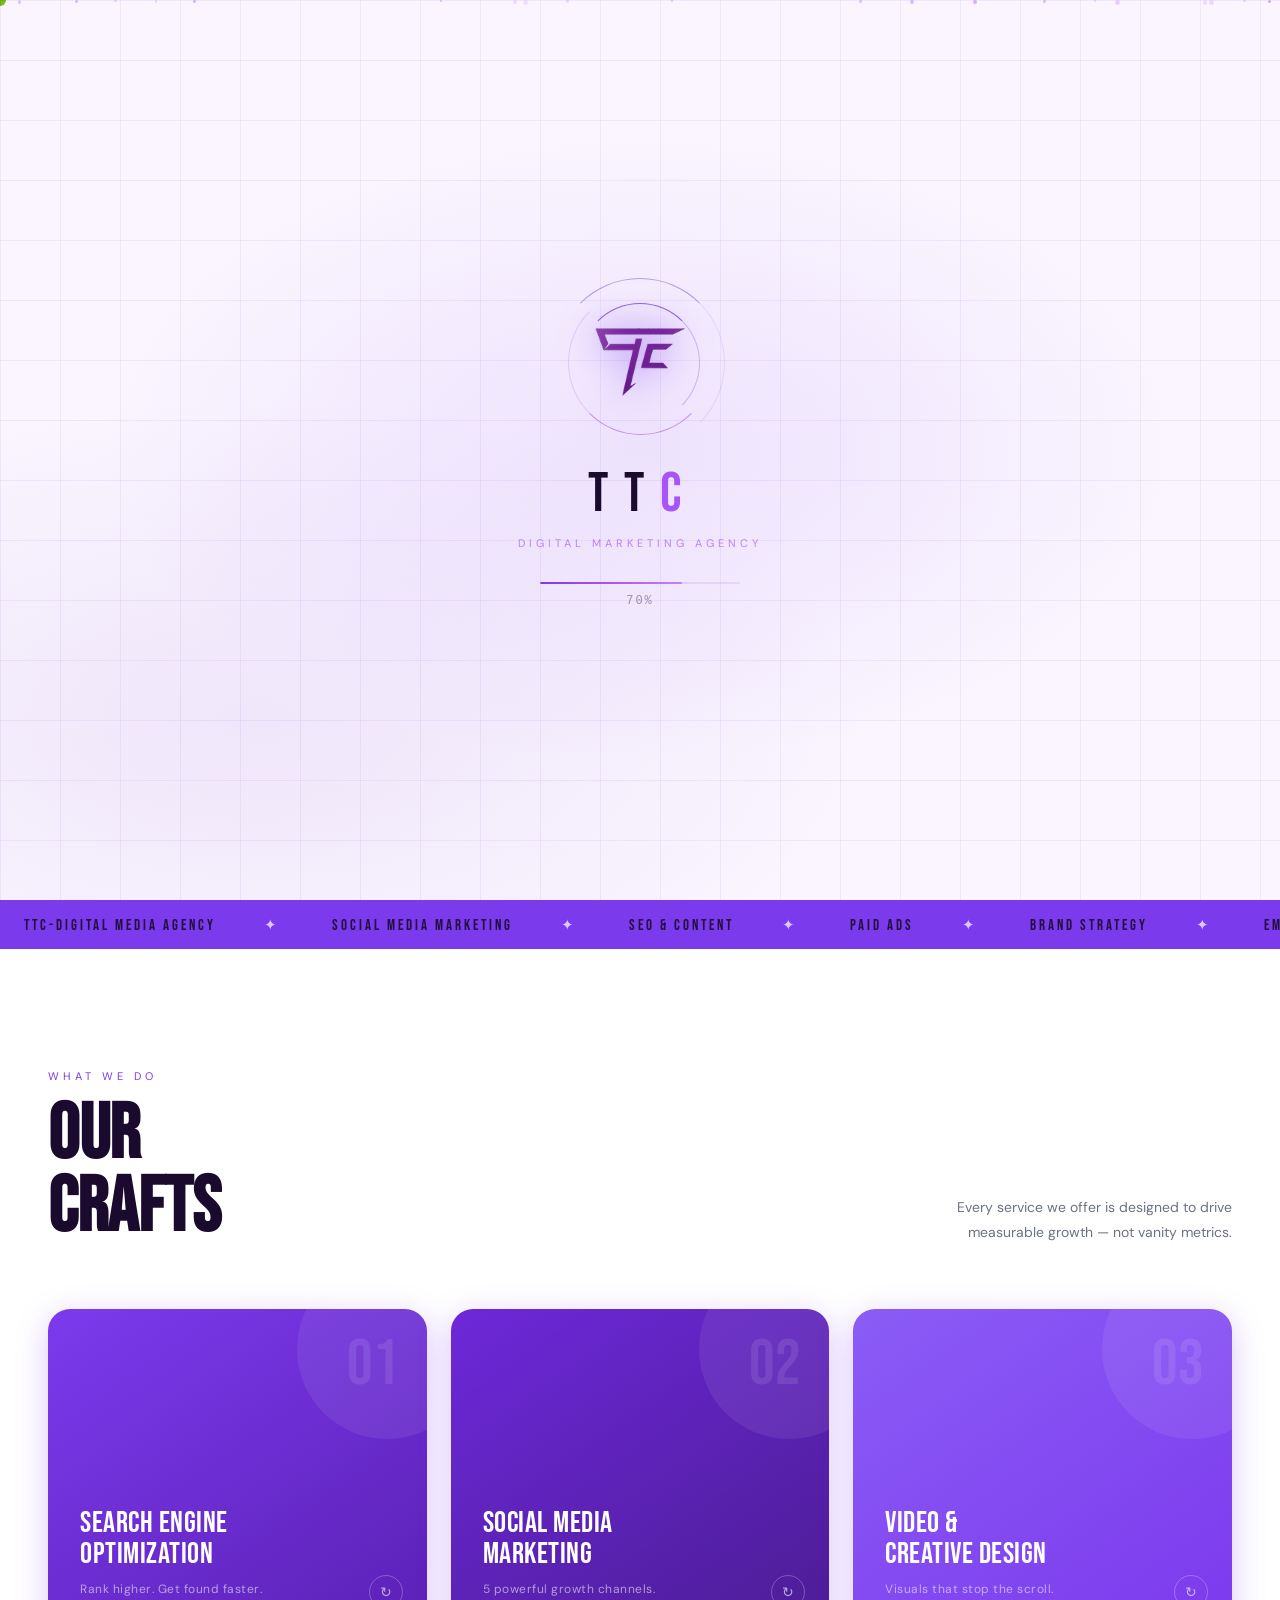
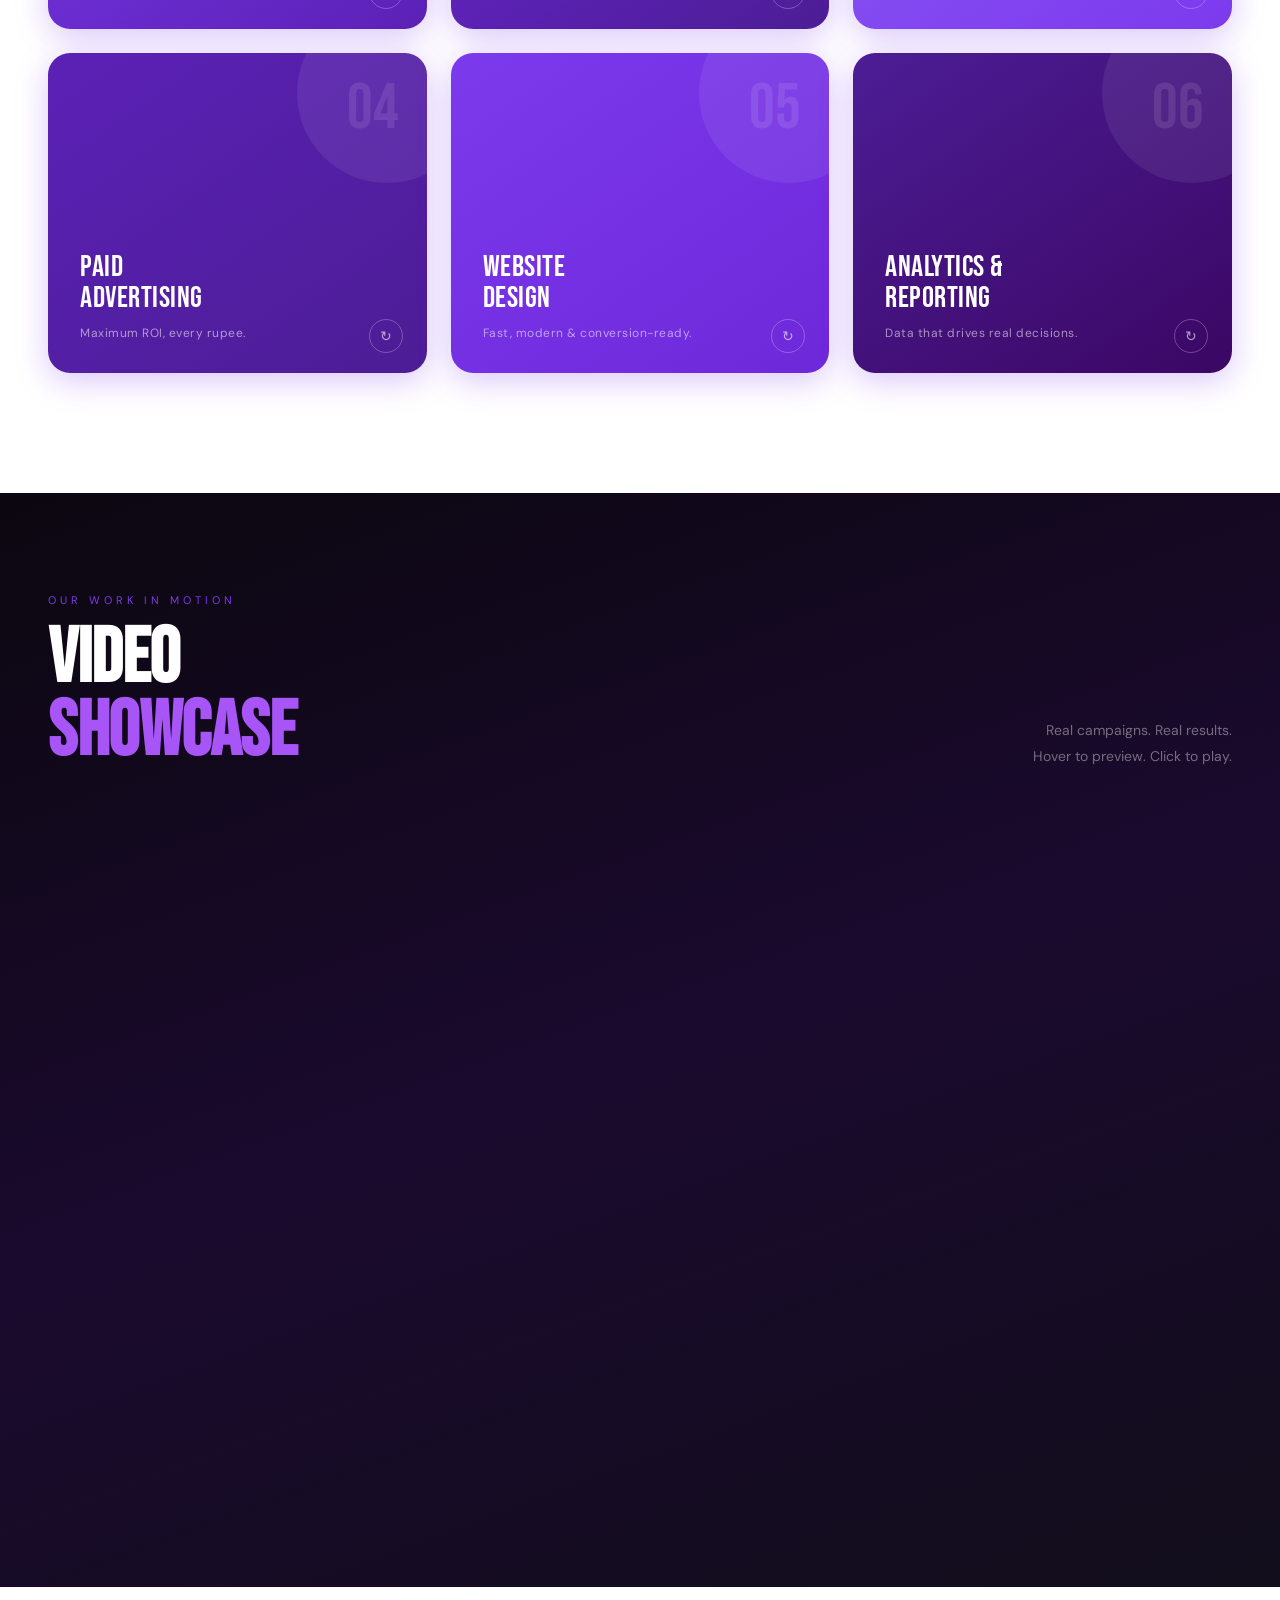
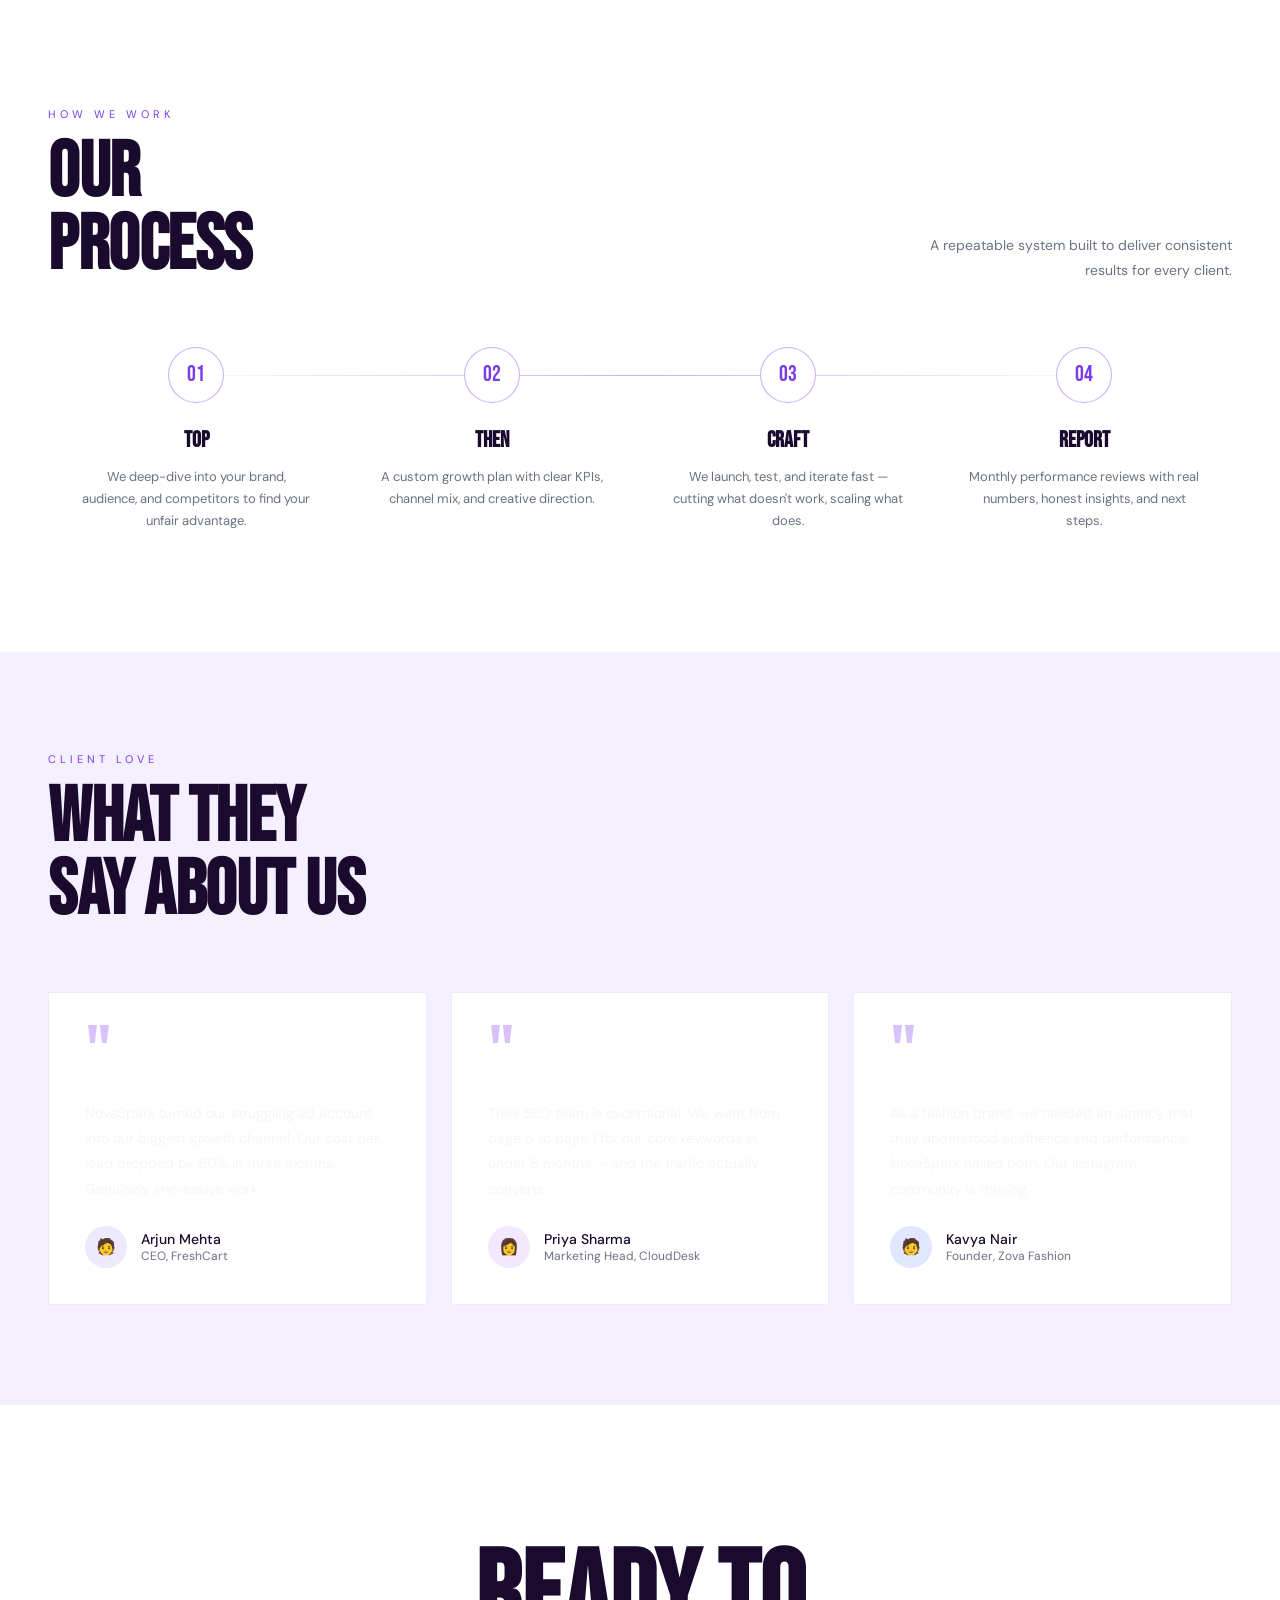
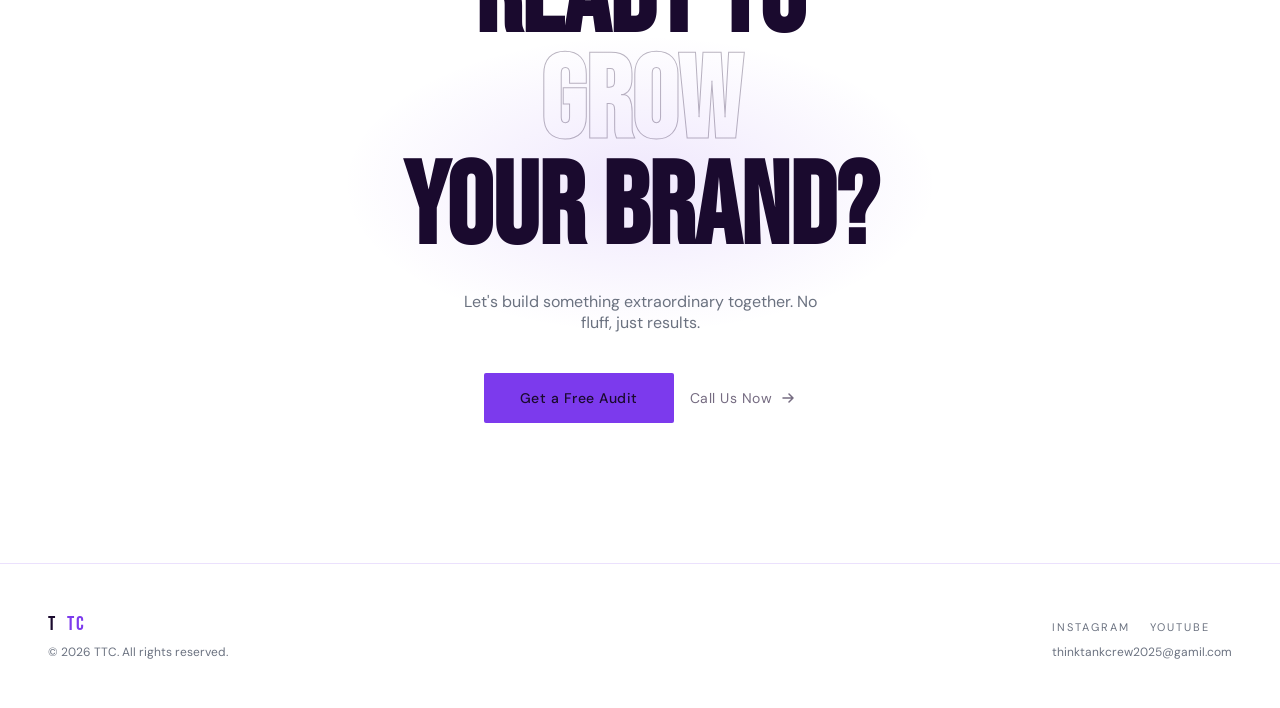
<file: index.html>
<!DOCTYPE html>
<html lang="en">
<head>
<meta charset="UTF-8">
<meta name="viewport" content="width=device-width, initial-scale=1.0">
<title>TTC Digital – Marketing Agency Portfolio</title>
<link href="https://fonts.googleapis.com/css2?family=Bebas+Neue&family=DM+Sans:ital,wght@0,300;0,400;0,500;1,300&display=swap" rel="stylesheet">
<link href="https://fonts.googleapis.com/css2?family=Bebas+Neue&display=swap" rel="stylesheet">

<!DOCTYPE html>
<html lang="en">
<head>
<meta charset="UTF-8">
<meta name="viewport" content="width=device-width, initial-scale=1.0">
<title>TTC Loading Screen</title>
<link href="https://fonts.googleapis.com/css2?family=Bebas+Neue&display=swap" rel="stylesheet">
</head>
<body style="margin:0;padding:0;;">

<!-- ══ TTC LOADING SCREEN ══ -->
<div id="ttc-loader">
  <div class="loader-bg"></div>
  <div class="loader-content">
    <div class="loader-logo-wrap">
      <img src="[data-uri]" class="loader-logo" alt="TTC">
      <div class="loader-ring ring1"></div>
      <div class="loader-ring ring2"></div>
      <div class="loader-ring ring3"></div>
    </div>
    <div class="loader-brand">
      <span class="lb-t">T</span><span class="lb-t">T</span><span class="lb-c">C</span>
    </div>
    <div class="loader-tagline">Digital Marketing Agency</div>
    <div class="loader-bar-wrap">
      <div class="loader-bar"></div>
    </div>
    <div class="loader-percent">0%</div>
  </div>
  <div class="loader-particles" id="loader-particles"></div>
</div>

<style>
/* ══ LOADER STYLES ══ */
#ttc-loader {
  position: fixed;
  inset: 0;
  z-index: 9999;
  display: flex;
  align-items: center;
  justify-content: center;
  background: #faf5ff;
  transition: opacity 0.7s ease, visibility 0.7s ease;
}
#ttc-loader.hide {
  opacity: 0;
  visibility: hidden;
  pointer-events: none;
}

.loader-bg {
  position: absolute; inset: 0;
  background:
    radial-gradient(ellipse 60% 50% at 50% 50%, rgba(124,58,237,0.10) 0%, transparent 70%),
    radial-gradient(ellipse 80% 60% at 20% 80%, rgba(91,33,182,0.07) 0%, transparent 60%);
}

/* Grid lines */
.loader-bg::after {
  content: '';
  position: absolute; inset: 0;
  background-image:
    linear-gradient(rgba(124,58,237,0.08) 1px, transparent 1px),
    linear-gradient(90deg, rgba(124,58,237,0.08) 1px, transparent 1px);
  background-size: 60px 60px;
}

.loader-content {
  position: relative; z-index: 2;
  display: flex; flex-direction: column;
  align-items: center; gap: 0;
}

/* Logo + rings */
.loader-logo-wrap {
  position: relative;
  width: 140px; height: 140px;
  display: flex; align-items: center; justify-content: center;
  margin-bottom: 28px;
}
.loader-logo {
  width: 90px; height: auto;
  position: relative; z-index: 3;
  animation: logoFloat 3s ease-in-out infinite, logoPop 0.6s cubic-bezier(.22,.68,0,1.4) both;
  filter: drop-shadow(0 0 18px rgba(124,58,237,0.7));
}

/* Spinning rings */
.loader-ring {
  position: absolute;
  border-radius: 50%;
  border: 1.5px solid transparent;
}
.ring1 {
  width: 120px; height: 120px;
  border-top-color: rgba(124,58,237,0.8);
  border-right-color: rgba(124,58,237,0.3);
  animation: spin 1.2s linear infinite;
}
.ring2 {
  width: 145px; height: 145px;
  border-bottom-color: rgba(168,85,247,0.6);
  border-left-color: rgba(168,85,247,0.2);
  animation: spin 1.8s linear infinite reverse;
}
.ring3 {
  width: 170px; height: 170px;
  border-top-color: rgba(91,33,182,0.4);
  border-right-color: rgba(91,33,182,0.1);
  animation: spin 2.6s linear infinite;
}

/* Brand name */
.loader-brand {
  font-family: 'Bebas Neue', 'Impact', sans-serif;
  font-size: 56px;
  letter-spacing: 12px;
  color: #1a0a2e;
  display: flex; gap: 4px;
  margin-bottom: 8px;
}
.lb-t, .lb-c {
  display: inline-block;
  opacity: 0;
  transform: translateY(20px);
  animation: letterIn 0.5s cubic-bezier(.22,.68,0,1.4) forwards;
}
.lb-t:nth-child(1) { animation-delay: 0.3s; }
.lb-t:nth-child(2) { animation-delay: 0.45s; }
.lb-c              { animation-delay: 0.6s; color: #a855f7; }

/* Tagline */
.loader-tagline {
  font-size: 11px;
  letter-spacing: 4px;
  text-transform: uppercase;
  color: rgba(168,85,247,0.7);
  margin-bottom: 32px;
  opacity: 0;
  animation: fadeUp 0.6s 0.9s ease forwards;
}

/* Progress bar */
.loader-bar-wrap {
  width: 200px;
  height: 2px;
  background: rgba(124,58,237,0.12);
  border-radius: 99px;
  overflow: hidden;
  margin-bottom: 10px;
}
.loader-bar {
  height: 100%;
  width: 0%;
  background: linear-gradient(90deg, #7c3aed, #a855f7, #c084fc);
  border-radius: 99px;
  transition: width 0.05s linear;
  box-shadow: 0 0 10px rgba(168,85,247,0.6);
}

/* Percent counter */
.loader-percent {
  font-size: 12px;
  letter-spacing: 2px;
  color: rgba(26,10,46,0.4);
  font-family: monospace;
}

/* Floating particles */
.loader-particles {
  position: absolute; inset: 0;
  overflow: hidden; pointer-events: none; z-index: 1;
}
.particle {
  position: absolute;
  width: 3px; height: 3px;
  border-radius: 50%;
  background: rgba(168,85,247,0.6);
  animation: particleFloat var(--dur, 4s) var(--delay, 0s) ease-in-out infinite;
}

/* ── Keyframes ── */
@keyframes spin {
  to { transform: rotate(360deg); }
}
@keyframes logoFloat {
  0%,100% { transform: translateY(0) scale(1); }
  50%      { transform: translateY(-8px) scale(1.03); }
}
@keyframes logoPop {
  from { opacity:0; transform: scale(0.5); }
  to   { opacity:1; transform: scale(1); }
}
@keyframes letterIn {
  to { opacity:1; transform: translateY(0); }
}
@keyframes fadeUp {
  from { opacity:0; transform: translateY(10px); }
  to   { opacity:1; transform: translateY(0); }
}
@keyframes particleFloat {
  0%   { transform: translateY(100vh) translateX(0) scale(0); opacity:0; }
  10%  { opacity:1; }
  90%  { opacity:0.6; }
  100% { transform: translateY(-20px) translateX(var(--dx, 30px)) scale(1); opacity:0; }
}
</style>

<script>
(function() {
  // Generate floating particles
  const container = document.getElementById('loader-particles');
  for (let i = 0; i < 20; i++) {
    const p = document.createElement('div');
    p.className = 'particle';
    p.style.left = Math.random() * 100 + '%';
    p.style.setProperty('--dur', (3 + Math.random() * 4) + 's');
    p.style.setProperty('--delay', (Math.random() * 3) + 's');
    p.style.setProperty('--dx', (Math.random() * 60 - 30) + 'px');
    p.style.width = p.style.height = (2 + Math.random() * 3) + 'px';
    p.style.opacity = Math.random() * 0.6 + 0.2;
    container.appendChild(p);
  }

  // Progress bar animation
  const bar = document.querySelector('.loader-bar');
  const pct = document.querySelector('.loader-percent');
  let progress = 0;

  const interval = setInterval(() => {
    // Fast at start, slow in middle, fast at end
    const speed = progress < 30 ? 2.5 : progress < 80 ? 0.8 : 2;
    progress = Math.min(progress + speed, 100);
    bar.style.width = progress + '%';
    pct.textContent = Math.floor(progress) + '%';

    if (progress >= 100) {
      clearInterval(interval);
      setTimeout(() => {
        document.getElementById('ttc-loader').classList.add('hide');
        setTimeout(() => {
          document.getElementById('ttc-loader').remove();
        }, 700);
      }, 400);
    }
  }, 30);
})();
</script>

</body>
</html>
<style>
  *, *::before, *::after { box-sizing: border-box; margin: 0; padding: 0; }

  :root {
    --black: #ffffff;
    --white: #1a0a2e;
    --accent: #7c3aed;
    --accent2: #a855f7;
    --gray: #f3f0ff;
    --muted: #6b7280;
    --font-display: 'Bebas Neue', sans-serif;
    --font-body: 'DM Sans', sans-serif;
  }

  html { scroll-behavior: smooth; }

  body {
    background: var(--black);
    color: var(--white);
    font-family: var(--font-body);
    overflow-x: hidden;
    cursor: none;
  }

  /* Custom cursor */
  #cursor {
    width: 12px; height: 12px;
    background: var(--accent);
    border-radius: 50%;
    position: fixed; top: 0; left: 0;
    pointer-events: none; z-index: 9999;
    transform: translate(-50%,-50%);
    transition: transform 0.1s, width 0.2s, height 0.2s,;
    mix-blend-mode: difference;
  }
  #cursor.big { width: 48px; height: 48px; background: var(--accent2); }

  .nav-mobile-toggle { display: none; }
  .mobile-menu { display: none; }

  /* NAV */
  nav {
    position: fixed; top: 0; left: 0; right: 0; z-index: 100;
    display: flex; justify-content: space-between; align-items: center;
    padding: 24px 48px;
    background: linear-gradient(to bottom, rgba(255,255,255,0.97), transparent);
  }
  .logo {
  display: flex;
  align-items: center;
  gap: 10px;
  text-decoration: none;
}

.logo-svg {
  width: 44px;
  height: auto;
  object-fit: contain;
  flex-shrink: 0;
}

.logo-text {
  font-family: var(--font-display);
  font-size: 22px;
  letter-spacing: 3px;
  color: var(--white);
  line-height: 1;
}

.logo-text span {
  color: var(--accent);
}

  .logo {
    font-family: var(--font-display);
    font-size: 22px;
    letter-spacing: 2px;
    color: var(--white);
    text-decoration: none;
  }
  .logo span { color: var(--accent); }
  nav ul { list-style: none; display: flex; gap: 36px; }
  nav ul li a {
    color: var(--muted);
    text-decoration: none;
    font-size: 13px;
    letter-spacing: 1px;
    text-transform: uppercase;
    transition: color 0.2s;
  }
  nav ul li a:hover { color: var(--white); }
  .nav-cta {
    background: var(--accent);
    color: var(--white) !important;
    padding: 10px 22px;
    border-radius: 2px;
    font-weight: 500 !important;
  }
  .nav-cta:hover { background: #6d28d9; color: var(--black) !important; }

  /* HERO */
  .hero {
    min-height: 100vh;
    display: flex; flex-direction: column;
    justify-content: flex-end;
    padding: 0 48px 72px;
    position: relative;
    overflow: hidden;
  }
  .hero-bg {
    position: absolute; inset: 0; z-index: 0;
    background: radial-gradient(ellipse 80% 60% at 70% 30%, #ede9fe 0%, #ffffff 60%);
  }
  .hero-grid {
    position: absolute; inset: 0; z-index: 0;
    background-image: linear-gradient(rgba(124,58,237,0.06) 1px, transparent 1px),
                      linear-gradient(90deg, rgba(124,58,237,0.06) 1px, transparent 1px);
    background-size: 60px 60px;
  }
  .hero-counter {
    position: absolute; top: 50%; right: 60px;
    transform: translateY(-50%);
    font-family: var(--font-display);
    font-size: 220px;
    color: rgba(124,58,237,0.07);
    letter-spacing: -8px;
    user-select: none;
    z-index: 0;
  }
  .hero-tag {
    font-size: 12px; letter-spacing: 3px; text-transform: uppercase;
    color: var(--accent); margin-bottom: 20px; position: relative; z-index: 1;
    display: flex; align-items: center; gap: 12px;
  }
  .hero-tag::before {
    content: ''; display: block;
    width: 40px; height: 1px; background: var(--accent);
  }
  .hero h1 {
    font-family: var(--font-display);
    font-size: clamp(72px, 11vw, 150px);
    line-height: 0.92;
    letter-spacing: -1px;
    position: relative; z-index: 1;
    animation: fadeUp 0.9s ease both;
  }
  .hero h1 em {
    font-style: normal;
    color: var(--accent);
    -webkit-text-stroke: 0px;
  }
  .hero h1 .outline {
    -webkit-text-stroke: 1px rgba(26,10,46,0.3);
    color: transparent;
  }
  .hero-sub {
    margin-top: 32px;
    font-size: 16px;
    color: var(--muted);
    max-width: 420px;
    line-height: 1.7;
    position: relative; z-index: 1;
    animation: fadeUp 0.9s 0.15s ease both;
  }
  .hero-actions {
    margin-top: 40px;
    display: flex; gap: 16px; align-items: center;
    position: relative; z-index: 1;
    animation: fadeUp 0.9s 0.25s ease both;
  }
  .btn-primary {
    background: var(--accent); color: var(--white);
    padding: 16px 36px; border: none;
    font-family: var(--font-body); font-size: 14px; font-weight: 500;
    letter-spacing: 0.5px; cursor: none;
    border-radius: 2px; text-decoration: none;
    transition: background 0.2s, transform 0.15s;
    display: inline-block;
  }
  .btn-primary:hover { background: #6d28d9; transform: translateY(-2px); }
  .btn-with-icon {
    display: inline-block;
    margin-top: 32px;
  }
  .btn-with-icon svg {
    margin-left: 8px;
    vertical-align: middle;
  }
  .btn-ghost {
    color: var(--white); font-size: 14px; letter-spacing: 0.5px;
    text-decoration: none; display: flex; align-items: center; gap: 8px;
    opacity: 0.6; transition: opacity 0.2s;
  }
  .btn-ghost:hover { opacity: 1; }
  .btn-ghost svg { transition: transform 0.2s; }
  .btn-ghost:hover svg { transform: translateX(4px); }

  /* MARQUEE */
  .marquee-wrap {
    background: var(--accent);
    padding: 14px 0;
    overflow: hidden;
    white-space: nowrap;
  }
  .marquee-track {
    display: inline-block;
    animation: marquee 18s linear infinite;
  }
  .marquee-track span {
    font-family: var(--font-display);
    font-size: 15px;
    letter-spacing: 3px;
    text-transform: uppercase;
    color: var(--white);
    margin: 0 24px;
    opacity: 0.9;
  }
  .marquee-track span.dot { color: #e9d5ff; }

    .why-box{
        position: relative;
        padding:40px;
        border: 1px solid #ddd6fe;
        overflow: hidden;
        cursor : pointer;
    }
    .hover-layer{
    position: absolute;
    top:0;
    left:0;
    width:100%;
    height:100%;
    background-color: #6366f1;
    opacity: 0;
    transition: opacity 0.4s ease;
    }

    .content {
  position: relative;
  z-index: 2; /* Ensures text is always visible above the background */
  transition: color 0.4s ease;
}

/* Hover Effects */
.why-box:hover .hover-layer {
  opacity: 1;
}

.why-box:hover .content {
  color: white; /* Changes text color to white when background turns purple */
}

/* STORY SECTION */
/* ══ STORY SECTION ══ */
.story {
  padding: 120px 48px;
  position: relative;
  overflow: hidden;
  background: var(--black);
}

/* Radial glow top-right */
.story::before {
  content: '';
  position: absolute;
  top: -60px; right: -80px;
  width: 520px; height: 520px;
  border-radius: 50%;
  background: radial-gradient(ellipse, rgba(124,58,237,0.08) 0%, transparent 70%);
  pointer-events: none;
}

/* Left border accent line */
.story::after {
  content: '';
  position: absolute;
  top: 120px; left: 48px;
  width: 1px; height: 60px;
  background: linear-gradient(to bottom, var(--accent), transparent);
}

/* Big ghost word in background */
.story-bg-word {
  position: absolute;
  bottom: -20px; right: -10px;
  font-family: var(--font-display);
  font-size: clamp(100px, 16vw, 220px);
  color: rgba(124,58,237,0.04);
  letter-spacing: -4px;
  user-select: none;
  pointer-events: none;
  line-height: 1;
  z-index: 0;
}

/* Two-column layout */
.story-inner {
  display: grid;
  grid-template-columns: 1fr 1.2fr;
  gap: 100px;
  align-items: start;
  position: relative;
  z-index: 1;
}

/* LEFT col */
.story-left {
  position: sticky;
  top: 120px;
}

.story-left .section-label {
  margin-bottom: 16px;
  font-family: 'Segoe UI', Tahoma, Geneva, Verdana, sans-serif;
  font-size: 12px;
  letter-spacing: 3px;
  text-transform: uppercase;
  color: var(--accent);
}

.story-left .section-title {
  margin-bottom: 48px;
  font-family: 'Georgia', 'Garamond', serif;
  letter-spacing: -0.5px;
  font-weight: 700;
}

/* Stats strip */
.story-stats {
  display: flex;
  flex-direction: column;
  gap: 0;
  border-left: 1px solid rgba(124,58,237,0.2);
  padding-left: 24px;
  margin-top: 8px;
}

.story-stat {
  padding: 20px 0;
  border-bottom: 1px solid rgba(124,58,237,0.08);
  display: flex;
  flex-direction: column;
  gap: 4px;
}

.story-stat:last-child {
  border-bottom: none;
}

.stat-num {
  font-family: var(--font-display);
  font-size: 48px;
  line-height: 1;
  color: var(--accent);
  letter-spacing: -1px;
}

.stat-label {
  font-size: 12px;
  letter-spacing: 2px;
  text-transform: uppercase;
  color: var(--muted);
}

/* RIGHT col */
.story-right {
  padding-top: 8px;
}

.story-right {
  display: flex;
  flex-direction: column;
  gap: 24px;
}

.story-bubble {
  background: linear-gradient(135deg, rgba(124, 58, 237, 0.1), rgba(168, 85, 247, 0.08));
  border: 1px solid rgba(124, 58, 237, 0.25);
  border-radius: 16px;
  padding: 28px;
  position: relative;
  overflow: hidden;
  transition: all 0.3s ease;
}

.story-bubble::before {
  content: '';
  position: absolute;
  inset: 0;
  background: linear-gradient(135deg, rgba(168, 85, 247, 0.1), transparent);
  opacity: 0;
  transition: opacity 0.3s ease;
  pointer-events: none;
}

.story-bubble:hover {
  border-color: rgba(124, 58, 237, 0.5);
  background: linear-gradient(135deg, rgba(124, 58, 237, 0.15), rgba(168, 85, 247, 0.12));
}

.story-bubble:hover::before {
  opacity: 1;
}

.story-right p {
  font-size: 16px;
  line-height: 1.85;
  color: var(--muted);
  margin: 0;
  font-family: 'Segoe UI', Tahoma, Geneva, Verdana, sans-serif;
  font-weight: 400;
  letter-spacing: 0.3px;
}

.story-right strong {
  color: var(--accent);
  font-weight: 600;
  letter-spacing: 0.5px;
}

/* Accent divider line */
.story-accent-line {
  width: 48px;
  height: 2px;
  background: linear-gradient(to right, var(--accent), var(--accent2));
  margin-top: 36px;
  border-radius: 2px;
}

/* ── Reveal animation ── */
.reveal {
  opacity: 0;
  transform: translateY(28px);
  transition: opacity 0.75s ease, transform 0.75s ease;
}
.reveal.visible {
  opacity: 1;
  transform: translateY(0);
}




  /* SERVICES */
  .section { padding: 120px 48px; }
  .section-header {
    display: flex;
    justify-content: space-between;
    align-items: flex-end;
    margin-bottom: 64px;
  }
  .section-label {
    font-size: 11px; letter-spacing: 4px;
    text-transform: uppercase; color: var(--accent);
    margin-bottom: 16px;
  }
  .section-title {
    font-family: var(--font-display);
    font-size: clamp(42px, 6vw, 80px);
    line-height: 0.95;
    letter-spacing: -0.5px;
  }
  .section-desc {
    max-width: 320px;
    font-size: 14px; color: var(--muted);
    line-height: 1.8;
    text-align: right;
  }

  /* ══ SERVICE CARDS — FLIP CARD STYLE ══ */
  .services-grid {
    display: grid;
    grid-template-columns: repeat(3, 1fr);
    gap: 24px;
  }

  /* Perspective wrapper */
  .service-card {
    perspective: 1000px;
    height: 320px;
    cursor: none;
    background: transparent;
    border: none;
    padding: 0;
    box-shadow: none;
    border-radius: 0;
  }
  .service-card::before,
  .service-card::after { display: none; }

  /* The flipping inner box */
  .sc-inner {
    position: relative;
    width: 100%; height: 100%;
    transform-style: preserve-3d;
    transition: transform 0.65s cubic-bezier(.4,0,.2,1);
    border-radius: 22px;
  }
  .service-card:hover .sc-inner { transform: rotateY(180deg); }

  /* Front face */
  .sc-front, .sc-back {
    position: absolute; inset: 0;
    border-radius: 22px;
    backface-visibility: hidden;
    -webkit-backface-visibility: hidden;
    overflow: hidden;
  }

  /* FRONT — solid purple gradient */
  .sc-front {
    background: linear-gradient(145deg, #7c3aed, #5b21b6);
    display: flex;
    flex-direction: column;
    justify-content: flex-end;
    padding: 32px;
    box-shadow: 0 8px 32px rgba(124,58,237,0.28);
  }
  /* Decorative circle top-right on front */
  .sc-front::after {
    content: '';
    position: absolute;
    top: -50px; right: -50px;
    width: 180px; height: 180px;
    border-radius: 50%;
    background: rgba(255,255,255,0.07);
    pointer-events: none;
  }
  .sc-front-icon {
    font-size: 40px;
    margin-bottom: 16px;
    filter: drop-shadow(0 4px 12px rgba(0,0,0,0.2));
  }
  .sc-num {
    position: absolute;
    top: 24px; right: 28px;
    font-family: var(--font-display);
    font-size: 64px; line-height: 1;
    color: rgba(255,255,255,0.1);
  }
  .sc-title {
    font-family: var(--font-display);
    font-size: 30px;
    letter-spacing: 0.5px;
    color: #ffffff;
    line-height: 1.05;
    margin-bottom: 10px;
  }
  .sc-peek {
    font-size: 12px;
    color: rgba(255,255,255,0.55);
    letter-spacing: 0.5px;
  }
  /* Flip hint */
  .sc-hint {
    position: absolute;
    bottom: 20px; right: 24px;
    width: 34px; height: 34px;
    border: 1.5px solid rgba(255,255,255,0.25);
    border-radius: 50%;
    display: flex; align-items: center; justify-content: center;
    color: rgba(255,255,255,0.6);
    font-size: 14px;
    animation: pulse-hint 2s ease-in-out infinite;
  }
  @keyframes pulse-hint {
    0%,100% { opacity:0.5; transform:scale(1); }
    50% { opacity:1; transform:scale(1.12); }
  }

  /* BACK face — white with purple details */
  .sc-back {
    background: #ffffff;
    transform: rotateY(180deg);
    padding: 32px;
    display: flex;
    flex-direction: column;
    border: 2px solid rgba(124,58,237,0.15);
    box-shadow: 0 8px 32px rgba(124,58,237,0.12);
  }
  .sc-back-header {
    display: flex; align-items: center; gap: 12px;
    margin-bottom: 20px;
    padding-bottom: 16px;
    border-bottom: 1px solid rgba(124,58,237,0.12);
  }
  .sc-back-icon {
    width: 40px; height: 40px;
    border-radius: 10px;
    background: linear-gradient(135deg, #ede9fe, #c4b5fd);
    display: flex; align-items: center; justify-content: center;
    font-size: 18px; flex-shrink: 0;
  }
  .sc-back-title {
    font-family: var(--font-display);
    font-size: 22px;
    color: #1a0a2e;
    line-height: 1;
  }
  .sc-list {
    list-style: none;
    padding: 0; margin: 0;
    display: flex; flex-direction: column;
    gap: 10px;
    flex: 1;
  }
  .sc-list li {
    display: flex; align-items: center; gap: 10px;
    font-size: 13.5px;
    color: #4b4060;
    font-weight: 400;
    line-height: 1.35;
  }
  .sc-dot {
    width: 7px; height: 7px; flex-shrink: 0;
    border-radius: 50%;
    background: linear-gradient(135deg, #7c3aed, #a855f7);
  }
  .sc-arrow {
    margin-top: auto;
    padding-top: 16px;
    display: inline-flex; align-items: center; gap: 6px;
    font-size: 11px; font-weight: 500;
    letter-spacing: 1.5px; text-transform: uppercase;
    color: var(--accent);
    border-top: 1px solid rgba(124,58,237,0.1);
  }
  .sc-arrow svg { transition: transform 0.2s; }
  .sc-back:hover .sc-arrow svg { transform: translateX(3px); }

  /* WORK / CASE STUDIES */
  .work-grid {
    display: grid;
    grid-template-columns: repeat(2, 1fr);
    gap: 2px;
    background: rgba(124,58,237,0.1);
  }
  .work-item {
    position: relative;
    overflow: hidden;
    aspect-ratio: 4/3;
    background: #ede9fe;
    cursor: none;
  }
  .work-item.tall { aspect-ratio: 3/4; }
  .work-bg {
    position: absolute; inset: 0;
    transition: transform 0.6s ease;
  }
  .work-item:hover .work-bg { transform: scale(1.05); }
  .work-overlay {
    position: absolute; inset: 0;
    background: linear-gradient(to top, rgba(109,40,217,0.85) 0%, rgba(109,40,217,0.05) 60%);
    display: flex; flex-direction: column;
    justify-content: flex-end;
    padding: 36px;
  }
  .work-cat {
    font-size: 11px; letter-spacing: 3px;
    text-transform: uppercase; color: #e9d5ff;
    margin-bottom: 8px;
  }
  .work-title {
    font-family: var(--font-display);
    font-size: 32px; letter-spacing: 0.5px;
    margin-bottom: 8px;
  }
  .work-desc { font-size: 13px; color: rgba(255,255,255,0.75); }
  .work-arrow {
    position: absolute; top: 28px; right: 28px;
    width: 40px; height: 40px;
    border: 1px solid rgba(255,255,255,0.2);
    border-radius: 50%;
    display: flex; align-items: center; justify-content: center;
    opacity: 0; transition: opacity 0.3s;
  }
  .work-item:hover .work-arrow { opacity: 1; }

  /* PROCESS */
  .process-steps {
    display: grid;
    grid-template-columns: repeat(4, 1fr);
    gap: 0;
    position: relative;
  }
  .process-steps::before {
    content: '';
    position: absolute;
    top: 28px; left: 10%; right: 10%;
    height: 1px;
    background: linear-gradient(to right, transparent, rgba(124,58,237,0.4), transparent);
  }
  .process-step { padding: 0 32px; text-align: center; }
  .step-num {
    width: 56px; height: 56px;
    border: 1px solid rgba(124,58,237,0.4);
    border-radius: 50%;
    display: flex; align-items: center; justify-content: center;
    font-family: var(--font-display);
    font-size: 22px; color: var(--accent);
    margin: 0 auto 24px;
    background: var(--black);
    position: relative; z-index: 1;
  }
  .process-step h4 {
    font-family: var(--font-display);
    font-size: 22px; margin-bottom: 12px;
  }
  .process-step p { font-size: 13px; color: var(--muted); line-height: 1.7; }

  /* TESTIMONIAL */
  .testimonial-section {
    background: #f5f0ff;
    padding: 100px 48px;
  }
  .testimonial-grid {
    display: grid;
    grid-template-columns: 1fr 1fr 1fr;
    gap: 24px;
    margin-top: 64px;
  }
  .testimonial-card {
    background: #ffffff;
    padding: 36px;
    border: 1px solid rgba(124,58,237,0.12);
    border-radius: 2px;
    position: relative;
  }
  .quote-mark {
    font-family: var(--font-display);
    font-size: 80px; line-height: 0.7;
    color: var(--accent); opacity: 0.3;
    margin-bottom: 16px;
  }
  .testimonial-card p {
    font-size: 14px; line-height: 1.8; color: rgba(245,243,238,0.75);
    margin-bottom: 24px;
  }
  .testimonial-author { display: flex; align-items: center; gap: 14px; }
  .avatar {
    width: 42px; height: 42px; border-radius: 50%;
    display: flex; align-items: center; justify-content: center;
    font-size: 16px; font-weight: 500;
    flex-shrink: 0;
  }
  .avatar.a1 { background: #ede9fe; }
  .avatar.a2 { background: #f3e8ff; }
  .avatar.a3 { background: #e0e7ff; }
  .author-name { font-size: 14px; font-weight: 500; }
  .author-role { font-size: 12px; color: var(--muted); }

  /* CTA */
  .cta-section {
    padding: 140px 48px;
    text-align: center;
    position: relative;
    overflow: hidden;
  }
  .cta-glow {
    position: absolute; top: 50%; left: 50%;
    transform: translate(-50%,-50%);
    width: 600px; height: 300px;
    background: radial-gradient(ellipse, rgba(124,58,237,0.12) 0%, transparent 70%);
    pointer-events: none;
  }
  .cta-section h2 {
    font-family: var(--font-display);
    font-size: clamp(56px, 9vw, 120px);
    line-height: 0.92;
    position: relative; z-index: 1;
  }
  .cta-section h2 .outline {
    -webkit-text-stroke: 1px rgba(26,10,46,0.3);
    color: transparent;
  }
  .cta-section p {
    font-size: 16px; color: var(--muted);
    margin: 28px auto; max-width: 380px;
    position: relative; z-index: 1;
  }
  .cta-actions { position: relative; z-index: 1; display: flex; gap: 16px; justify-content: center; margin-top: 40px; }

  /* FOOTER */
  footer {
    border-top: 1px solid rgba(124,58,237,0.15);
    padding: 48px;
    display: flex;
    justify-content: space-between;
    align-items: center;
  }
  .footer-left .logo { font-size: 20px; }
  .footer-right { font-size: 12px; color: var(--muted); }
  .social-links { display: flex; gap: 20px; margin-top: 8px; }
  .social-links a {
    font-size: 11px; letter-spacing: 2px; text-transform: uppercase;
    color: var(--muted); text-decoration: none; transition: color 0.2s;
  }
  .social-links a:hover { color: var(--accent); }

  /* ══ VIDEO SHOWCASE — NEON DARK PURPLE STYLE ══ */
  .video-section {
    padding: 100px 0 110px;
    background: linear-gradient(160deg, #0b070f 0%, #1a0a2e 50%, #120e1b 100%);
    overflow: hidden;
    position: relative;
  }
  /* Ambient glow bg */
  .video-section::before {
    content: '';
    position: absolute;
    top: 30%; left: 50%;
    transform: translate(-50%, -50%);
    width: 800px; height: 400px;
   
    pointer-events: none;
  }

  .video-section-header {
    display: flex;
    justify-content: space-between;
    align-items: flex-end;
    margin-bottom: 56px;
    padding: 0 48px;
    position: relative; z-index: 1;
  }
  .video-section-header .section-title { color: #ffffff; }
  .video-section-header .section-desc { color: rgba(255,255,255,0.4); }

  /* Track wrapper */
  .vtrack-wrap {
    overflow: hidden;
    width: 100%;
    padding: 16px 0;
    -webkit-mask-image: linear-gradient(to right, transparent 0%, black 7%, black 93%, transparent 100%);
    mask-image: linear-gradient(to right, transparent 0%, rgb(139, 48, 48) 7%, black 93%, transparent 100%);
  }

  /* Scrolling belt */
  .vtrack {
    display: flex;
    gap: 18px;
    width: max-content;
    will-change: transform;
  }
  .vtrack-rtl { animation: scrollRTL 28s linear infinite; }
  .vtrack-ltr { animation: scrollLTR 32s linear infinite; }
  .vtrack-rtl:hover,
  .vtrack-ltr:hover { animation-play-state: paused; }

  /* Video card — glassmorphism dark */
  .vcard {
    width: 300px;
    flex-shrink: 0;
    background: rgba(116, 32, 226, 0.04);
    border-radius: 20px;
    overflow: hidden;
    border: 1px solid rgba(68, 57, 10, 0.25);
    backdrop-filter: blur(12px);
    -webkit-backdrop-filter: blur(12px);
    transition: transform 0.4s cubic-bezier(.22,.68,0,1.2),
                box-shadow 0.4s ease,
                border-color 0.3s ease;
    cursor: pointer;
    position: relative;
  }
  .vcard:hover {
    transform: translateY(-12px) scale(1.04);
    box-shadow: 0 0 0 1px rgba(168,85,247,0.5),
                0 20px 60px rgba(124,58,237,0.4),
                0 0 80px rgba(124,58,237,0.15);
    border-color: rgba(168,85,247,0.6);
  }
  .vcard-wide { width: 340px; }

  /* Neon top line on hover */
  .vcard::before {
    content: '';
    position: absolute;
    top: 0; left: 0; right: 0;
    height: 2px;
    background: linear-gradient(90deg, transparent, #a855f7, transparent);
    opacity: 0;
    transition: opacity 0.3s;
    z-index: 3;
  }
  .vcard:hover::before { opacity: 1; }

  /* Thumbnail */
  .vcard-thumb {
    position: relative;
    height: 170px;
    overflow: hidden;
    background: #1e1b4b;
  }

  /* Real local video element */
  .vcard-thumb video {
    position: absolute; inset: 0;
    width: 100%; height: 100%;
    object-fit: cover;
    transition: transform 0.5s ease, opacity 0.3s ease;
    opacity: 0.75;
    pointer-events: none;
  }
  .vcard:hover .vcard-thumb video {
    transform: scale(1.06);
    opacity: 1;
  }

  /* Fallback gradient shown when no video / video not loaded */
  .vcard-preview {
    position: absolute; inset: 0;
    transition: transform 0.5s ease, opacity 0.3s;
    opacity: 1;
    z-index: 0;
  }
  /* Hide fallback once video loads */
  .vcard-thumb video.loaded ~ .vcard-preview { opacity: 0; }

  /* Dark overlay so text/button is always readable */
  .vcard-thumb::after {
    content: '';
    position: absolute; inset: 0;
    background: linear-gradient(to top, rgba(10,2,30,0.7) 0%, rgba(10,2,30,0.1) 60%);
    z-index: 1;
    pointer-events: none;
  }

  /* Play / Pause toggle button */
  .vplay {
    position: absolute;
    top: 50%; left: 50%;
    transform: translate(-50%, -50%) scale(0.75);
    width: 54px; height: 54px;
    background: rgba(124,58,237,0.9);
    border-radius: 50%;
    display: flex; align-items: center; justify-content: center;
    z-index: 3;
    opacity: 0;
    transition: opacity 0.3s, transform 0.35s cubic-bezier(.22,.68,0,1.4);
    box-shadow: 0 0 30px rgba(124,58,237,0.8), 0 0 60px rgba(124,58,237,0.3);
    border: 1px solid rgba(168,85,247,0.6);
    cursor: pointer;
  }
  .vplay svg { margin-left: 3px; pointer-events: none; }
  .vcard:hover .vplay { opacity: 1; transform: translate(-50%,-50%) scale(1); }

  /* When video is playing — show pause icon, keep button visible */
  .vcard.playing .vplay { opacity: 1; transform: translate(-50%,-50%) scale(1); }
  .vcard.playing .vplay .icon-play  { display: none; }
  .vcard.playing .vplay .icon-pause { display: block; }
  .vcard:not(.playing) .vplay .icon-pause { display: none; }
  .vcard:not(.playing) .vplay .icon-play  { display: block; }

  /* Video mute toggle */
  .vmute {
    position: absolute;
    bottom: 10px; left: 12px;
    z-index: 3;
    width: 28px; height: 28px;
    background: rgba(0,0,0,0.6);
    border: 1px solid rgba(168,85,247,0.3);
    border-radius: 6px;
    display: flex; align-items: center; justify-content: center;
    cursor: pointer;
    opacity: 0;
    transition: opacity 0.3s;
    font-size: 13px;
    color: #d8b4fe;
  }
  .vcard:hover .vmute,
  .vcard.playing .vmute { opacity: 1; }

  /* Duration badge */
  .vcard-dur {
    position: absolute; bottom: 10px; right: 12px;
    background: rgba(0,0,0,0.7);
    color: #d8b4fe;
    font-size: 11px; font-weight: 500;
    padding: 3px 8px;
    border-radius: 6px;
    z-index: 3;
    letter-spacing: 0.5px;
    border: 1px solid rgba(124,58,237,0.3);
  }

  /* Card info area */
  .vcard-info {
    padding: 18px 20px 22px;
    background: rgba(0,0,0,0.2);
  }
  .vcard-cat {
    font-size: 10px;
    letter-spacing: 2.5px;
    text-transform: uppercase;
    color: #a855f7;
    font-weight: 500;
  }
  .vcard-title {
    font-family: var(--font-display);
    font-size: 21px;
    color: #f3e8ff;
    margin: 6px 0 8px;
    line-height: 1.1;
  }
  .vcard-meta {
    font-size: 12px;
    color: rgba(255,255,255,0.35);
  }

  @keyframes scrollRTL {
    from { transform: translateX(0); }
    to   { transform: translateX(-50%); }
  }
  @keyframes scrollLTR {
    from { transform: translateX(-50%); }
    to   { transform: translateX(0); }
  }

  @keyframes fadeUp {
    from { opacity: 0; transform: translateY(30px); }
    to { opacity: 1; transform: translateY(0); }
  }
  @keyframes marquee {
    from { transform: translateX(0); }
    to { transform: translateX(-50%); }
  }

  /* Work item backgrounds using CSS */
  .w1 { background: linear-gradient(135deg, #ede9fe, #c4b5fd); }
  .w2 { background: linear-gradient(135deg, #ddd6fe, #a78bfa); }
  .w3 { background: linear-gradient(135deg, #f3e8ff, #d8b4fe); }
  .w4 { background: linear-gradient(135deg, #e9d5ff, #c084fc); }

  .w1::before, .w2::before, .w3::before, .w4::before {
    content: '';
    position: absolute; inset: 0;
    background-image: radial-gradient(circle at 30% 40%, rgba(255,255,255,0.03) 0%, transparent 60%);
  }

  /* ══════════════════════════════════════
     MOBILE RESPONSIVE — ALL BREAKPOINTS
  ══════════════════════════════════════ */

  /* ── Tablet (max 1024px) ── */
  @media (max-width: 1024px) {
    nav { padding: 20px 28px; }
    .hero { padding: 0 28px 56px; }
    .section { padding: 80px 28px; }
    .section-header { flex-direction: column; gap: 16px; align-items: flex-start; }
    .section-desc { text-align: left !important; max-width: 100%; }
    .stats { grid-template-columns: repeat(2, 1fr); }
    .stat-item { border-right: none; border-bottom: 1px solid rgba(124,58,237,0.15); }
    .stat-item:nth-child(odd) { border-right: 1px solid rgba(124,58,237,0.15); }
    .services-grid { grid-template-columns: repeat(2, 1fr); }
    .work-grid { grid-template-columns: 1fr; }
    .process-steps { grid-template-columns: repeat(2, 1fr); gap: 40px; }
    .process-steps::before { display: none; }
    .testimonial-grid { grid-template-columns: 1fr; gap: 16px; }
    .video-section-header { padding: 0 28px; flex-direction: column; gap: 12px; align-items: flex-start; }
    .service-card { height: 300px; }
  }

  /* ── Mobile (max 768px) ── */
  @media (max-width: 768px) {

    /* Hide custom cursor on touch */
    #cursor { display: none; }
    body { cursor: auto; }

    /* ── NAV ── */
    nav { padding: 16px 20px; }
    nav ul { display: none; } /* hide desktop links */
    .logo { font-size: 20px; }

    /* Mobile hamburger menu */
    .nav-mobile-toggle {
      display: flex;
      flex-direction: column;
      gap: 5px;
      cursor: pointer;
      padding: 4px;
    }
    .nav-mobile-toggle span {
      display: block;
      width: 24px; height: 2px;
      background: var(--white);
      border-radius: 2px;
      transition: all 0.3s;
    }
    .mobile-menu {
      display: none;
      position: fixed;
      top: 0; left: 0; right: 0; bottom: 0;
      background: rgba(255,255,255,0.98);
      z-index: 200;
      flex-direction: column;
      align-items: center;
      justify-content: center;
      gap: 32px;
    }
    .mobile-menu.open { display: flex; }
    .mobile-menu a {
      font-family: var(--font-display);
      font-size: 40px;
      color: var(--white);
      text-decoration: none;
      letter-spacing: 2px;
    }
    .mobile-menu a:hover { color: var(--accent); }
    .mobile-menu-close {
      position: absolute;
      top: 20px; right: 24px;
      font-size: 28px;
      cursor: pointer;
      color: var(--white);
      background: none; border: none;
    }

    /* ── HERO ── */
    .hero {
      padding: 100px 20px 48px;
      min-height: 100svh;
      justify-content: center;
    }
    .hero h1 { font-size: clamp(52px, 14vw, 90px); line-height: 0.9; }
    .hero-counter { font-size: 120px; right: 10px; opacity: 0.4; }
    .hero-sub { font-size: 14px; margin-top: 20px; }
    .hero-actions { flex-direction: column; align-items: flex-start; gap: 14px; margin-top: 28px; }
    .btn-primary { width: 100%; text-align: center; padding: 14px 28px; }

    /* ── MARQUEE ── */
    .marquee-track span { font-size: 13px; margin: 0 16px; }

    /* ── STATS ── */
    .stats { grid-template-columns: repeat(2, 1fr); }
    .stat-item { padding: 28px 20px; border-right: none; border-bottom: 1px solid rgba(124,58,237,0.12); }
    .stat-item:nth-child(odd) { border-right: 1px solid rgba(124,58,237,0.12); }
    .stat-num { font-size: 44px; }

    /* ── SECTION GENERAL ── */
    .section { padding: 60px 20px; }
    .section-header { flex-direction: column; gap: 14px; margin-bottom: 36px; }
    .section-desc { text-align: left !important; max-width: 100%; font-size: 13px; }
    .section-title { font-size: clamp(36px, 10vw, 60px); }

    /* ── SERVICE CARDS (flip cards) ── */
    .services-grid { grid-template-columns: 1fr; gap: 16px; }
    .service-card {
      height: auto;
      perspective: none;
    }
    /* On mobile — disable flip, show back content directly */
    .sc-inner {
      transform: none !important;
      transform-style: flat;
      position: relative;
      height: auto;
    }
    .sc-front { display: none; }
    .sc-back {
      position: relative;
      transform: none;
      backface-visibility: visible;
      -webkit-backface-visibility: visible;
      border-radius: 16px;
      padding: 24px;
      border: 1.5px solid rgba(124,58,237,0.2);
      box-shadow: 0 4px 20px rgba(124,58,237,0.08);
    }
    .sc-back-header { margin-bottom: 16px; padding-bottom: 12px; }
    .sc-list { gap: 10px; }
    .sc-list li { font-size: 14px; }
    .sc-arrow { padding-top: 14px; margin-top: 14px; }

    /* ── WORK / CASE STUDIES ── */
    .work-grid { grid-template-columns: 1fr; gap: 2px; }
    .work-item { aspect-ratio: 16/9; }
    .work-overlay { padding: 20px; }
    .work-title { font-size: 22px; }

    /* ── PROCESS ── */
    .process-steps {
      grid-template-columns: 1fr;
      gap: 36px;
    }
    .process-steps::before { display: none; }
    .process-step { padding: 0 16px; text-align: left; }
    .step-num { margin: 0 0 16px; }

    /* ── VIDEO SECTION ── */
    .video-section { padding: 60px 0 70px; }
    .video-section-header {
      padding: 0 20px;
      flex-direction: column;
      align-items: flex-start;
      gap: 12px;
      margin-bottom: 36px;
    }
    .vcard { width: 240px; }
    .vcard-wide { width: 260px; }
    .vcard-thumb { height: 140px; }
    .vcard-title { font-size: 17px; }
    .vtrack { gap: 14px; }

    /* ── TESTIMONIALS ── */
    .testimonial-section { padding: 60px 20px; }
    .testimonial-grid { grid-template-columns: 1fr; gap: 16px; }
    .testimonial-card { padding: 24px; }
    .quote-mark { font-size: 56px; }

    /* ── CTA ── */
    .cta-section { padding: 80px 20px; }
    .cta-section h2 { font-size: clamp(48px, 12vw, 90px); }
    .cta-actions { flex-direction: column; align-items: center; gap: 14px; }
    .cta-actions .btn-primary { width: 100%; max-width: 280px; }

    /* ── FOOTER ── */
    footer {
      flex-direction: column;
      gap: 24px;
      padding: 36px 20px;
      text-align: center;
    }
    .social-links { justify-content: center;
    color: black; }}

  /* ── Small phones (max 400px) ── */
  @media (max-width: 400px) {
    .hero h1 { font-size: 48px; }
    .stat-num { font-size: 36px; }
    .vcard { width: 210px; }
    .vcard-wide { width: 230px; }
    .vcard-thumb { height: 120px; }
    .section-title { font-size: 34px; }
    .cta-section h2 { font-size: 42px; }
  }


</style>
</head>
<body>

<div id="cursor"></div>

<!-- NAV -->
<nav>
  <img src="TTC_logo.PNG"class="logo-svg" alt="TTC Logo" style="width:44px; height: auto; object-fit:contain;">
  <ul>
    <li><a href="#services">Services</a></li>
    <li><a href="#videos">Work</a></li>
    <li><a href="#process">Process</a></li>
    <li><a href="#contact" class="nav-cta">Let's Talk</a></li>
  </ul>
  <!-- Mobile hamburger -->
  <div class="nav-mobile-toggle" id="menuToggle" onclick="document.getElementById('mobileMenu').classList.add('open')">
    <span></span><span></span><span></span>
  </div>
</nav>

<!-- Mobile full-screen menu -->
<div class="mobile-menu" id="mobileMenu">
  <button class="mobile-menu-close" onclick="document.getElementById('mobileMenu').classList.remove('open')">✕</button>
  <a href="#services" onclick="document.getElementById('mobileMenu').classList.remove('open')">Services</a>
  <a href="#work"     onclick="document.getElementById('mobileMenu').classList.remove('open')">Work</a>
  <a href="#videos"   onclick="document.getElementById('mobileMenu').classList.remove('open')">Videos</a>
  <a href="#process"  onclick="document.getElementById('mobileMenu').classList.remove('open')">Process</a>
  <a href="#contact"  onclick="document.getElementById('mobileMenu').classList.remove('open')" style="color:var(--accent)">Let's Talk →</a>
</div>

<!-- HERO -->
<section class="hero">
  <div class="hero-bg"></div>
  <div class="hero-grid"></div>
  <div class="hero-counter">
    <span class="counter-num">TTC</span><span class="counter-suffix"></span>
  </div>

  <div class="hero-tag">Digital Marketing Agency</div>
  <h1>
    WE MAKE<br>
    BRANDS <em>LOUD</em><br>
    <span class="outline">ONLINE</span>
  </h1>
  <p class="hero-sub">
    From strategy to execution — we grow your brand with performance marketing, bold creative, and data-backed results.
  </p>
  <div class="hero-actions">
    <a href="#videos" class="btn-primary">See Our Work</a>
    <a href="#services" class="btn-ghost">
      Explore Services
      <svg width="16" height="16" viewBox="0 0 16 16" fill="none">
        <path d="M3 8h10M9 4l4 4-4 4" stroke="currentColor" stroke-width="1.5" stroke-linecap="round" stroke-linejoin="round"/>
      </svg>
    </a>
  </div>
</section>


<!-- MARQUEE -->
<div class="marquee-wrap">
  <div class="marquee-track">
    <span>TTC-Digital Media Agency</span><span class="dot">✦</span>
    <span>Social Media Marketing</span><span class="dot">✦</span>
    <span>SEO & Content</span><span class="dot">✦</span>
    <span>Paid Ads</span><span class="dot">✦</span>
    <span>Brand Strategy</span><span class="dot">✦</span>
    <span>Email Marketing</span><span class="dot">✦</span>
    <span>Web Design</span><span class="dot">✦</span>
    <span>Analytics</span><span class="dot">✦</span>
    <span>Video Production</span><span class="dot">✦</span>
   
  </div>
</div>

<!-- SERVICES -->
<section class="section" id="services">
  <div class="section-header">
    <div>
      <p class="section-label">What We Do</p>
      <h2 class="section-title">OUR<br>CRAFTS</h2>
    </div>
    <p class="section-desc">Every service we offer is designed to drive measurable growth — not vanity metrics.</p>
  </div>

  <div class="services-grid">

    <!-- Card 1: SEO -->
    <div class="service-card">
      <div class="sc-inner">
        <div class="sc-front">
          <div class="sc-num">01</div>
          <div class="sc-front-icon"></div>
          <div class="sc-title">SEARCH ENGINE<br>OPTIMIZATION</div>
          <div class="sc-peek">Rank higher. Get found faster.</div>
          <div class="sc-hint">↻</div>
        </div>
        <div class="sc-back">
          <div class="sc-back-header">
            <div class="sc-back-icon">🔍</div>
            <div class="sc-back-title">SEO SERVICES</div>
          </div>
          <ul class="sc-list">
            <li><span class="sc-dot"></span>Keyword Research & Strategy</li>
            <li><span class="sc-dot"></span>On-Page Optimization</li>
            <li><span class="sc-dot"></span>Technical SEO Audit</li>
            <li><span class="sc-dot"></span>Link Building</li>
            <li><span class="sc-dot"></span>Local SEO & Google Maps</li>
          </ul>
          <div class="sc-arrow">Explore <svg width="14" height="14" viewBox="0 0 16 16" fill="none"><path d="M3 8h10M9 4l4 4-4 4" stroke="currentColor" stroke-width="1.5" stroke-linecap="round" stroke-linejoin="round"/></svg></div>
        </div>
      </div>
    </div>

    <!-- Card 2: Social Media -->
    <div class="service-card">
      <div class="sc-inner">
        <div class="sc-front" style="background:linear-gradient(145deg,#6d28d9,#4c1d95);">
          <div class="sc-num">02</div>
          <div class="sc-front-icon"></div>
          <div class="sc-title">SOCIAL MEDIA<br>MARKETING</div>
          <div class="sc-peek">5 powerful growth channels.</div>
          <div class="sc-hint">↻</div>
        </div>
        <div class="sc-back">
          <div class="sc-back-header">
            <div class="sc-back-icon">📱</div>
            <div class="sc-back-title">SOCIAL MEDIA</div>
          </div>
          <ul class="sc-list">
            <li><span class="sc-dot"></span>Social Media Marketing</li>
            <li><span class="sc-dot"></span>Content Marketing</li>
            <li><span class="sc-dot"></span>Email Marketing</li>
            <li><span class="sc-dot"></span>WhatsApp Marketing</li>
            <li><span class="sc-dot"></span>Influencer Marketing</li>
          </ul>
          <div class="sc-arrow">Explore <svg width="14" height="14" viewBox="0 0 16 16" fill="none"><path d="M3 8h10M9 4l4 4-4 4" stroke="currentColor" stroke-width="1.5" stroke-linecap="round" stroke-linejoin="round"/></svg></div>
        </div>
      </div>
    </div>

    <!-- Card 3: Creative Design -->
    <div class="service-card">
      <div class="sc-inner">
        <div class="sc-front" style="background:linear-gradient(145deg,#8b5cf6,#7c3aed);">
          <div class="sc-num">03</div>
          <div class="sc-front-icon"></div>
          <div class="sc-title">VIDEO &<br>CREATIVE DESIGN</div>
          <div class="sc-peek">Visuals that stop the scroll.</div>
          <div class="sc-hint">↻</div>
        </div>
        <div class="sc-back">
          <div class="sc-back-header">
            <div class="sc-back-icon">🎨</div>
            <div class="sc-back-title">CREATIVE</div>
          </div>
          <ul class="sc-list">
            <li><span class="sc-dot"></span>Video Production & Editing</li>
            <li><span class="sc-dot"></span>Poster & Banner Design</li>
            <li><span class="sc-dot"></span>Brand Identity & Logo</li>
            <li><span class="sc-dot"></span>Social Media Creatives</li>
            <li><span class="sc-dot"></span>Ad Creative Design</li>
          </ul>
          <div class="sc-arrow">Explore <svg width="14" height="14" viewBox="0 0 16 16" fill="none"><path d="M3 8h10M9 4l4 4-4 4" stroke="currentColor" stroke-width="1.5" stroke-linecap="round" stroke-linejoin="round"/></svg></div>
        </div>
      </div>
    </div>

    <!-- Card 4: Paid Ads -->
    <div class="service-card">
      <div class="sc-inner">
        <div class="sc-front" style="background:linear-gradient(145deg,#5b21b6,#4c1d95);">
          <div class="sc-num">04</div>
          <div class="sc-front-icon"></div>
          <div class="sc-title">PAID<br>ADVERTISING</div>
          <div class="sc-peek">Maximum ROI, every rupee.</div>
          <div class="sc-hint">↻</div>
        </div>
        <div class="sc-back">
          <div class="sc-back-header">
            <div class="sc-back-icon">🎯</div>
            <div class="sc-back-title">PAID ADS</div>
          </div>
          <ul class="sc-list">
            <li><span class="sc-dot"></span>Google Ads</li>
            <li><span class="sc-dot"></span>Social Media Ads</li>
            <li><span class="sc-dot"></span>Meta Ads (Facebook & Instagram)</li>
            <li><span class="sc-dot"></span>Retargeting Campaigns</li>
            <li><span class="sc-dot"></span>ROI Optimization</li>
          </ul>
          <div class="sc-arrow">Explore <svg width="14" height="14" viewBox="0 0 16 16" fill="none"><path d="M3 8h10M9 4l4 4-4 4" stroke="currentColor" stroke-width="1.5" stroke-linecap="round" stroke-linejoin="round"/></svg></div>
        </div>
      </div>
    </div>

    <!-- Card 5: Website Design -->
    <div class="service-card">
      <div class="sc-inner">
        <div class="sc-front" style="background:linear-gradient(145deg,#7c3aed,#6d28d9);">
          <div class="sc-num">05</div>
          <div class="sc-front-icon"></div>
          <div class="sc-title">WEBSITE<br>DESIGN</div>
          <div class="sc-peek">Fast, modern & conversion-ready.</div>
          <div class="sc-hint">↻</div>
        </div>
        <div class="sc-back">
          <div class="sc-back-header">
            <div class="sc-back-icon">🌐</div>
            <div class="sc-back-title">WEB DESIGN</div>
          </div>
          <ul class="sc-list">
            <li><span class="sc-dot"></span>UI/UX Design</li>
            <li><span class="sc-dot"></span>Landing Page Development</li>
            <li><span class="sc-dot"></span>E-Commerce Websites</li>
            <li><span class="sc-dot"></span>Mobile Responsive Design</li>
            <li><span class="sc-dot"></span>Speed & SEO Optimization</li>
          </ul>
          <div class="sc-arrow">Explore <svg width="14" height="14" viewBox="0 0 16 16" fill="none"><path d="M3 8h10M9 4l4 4-4 4" stroke="currentColor" stroke-width="1.5" stroke-linecap="round" stroke-linejoin="round"/></svg></div>
        </div>
      </div>
    </div>

    <!-- Card 6: Analytics -->
    <div class="service-card">
      <div class="sc-inner">
        <div class="sc-front" style="background:linear-gradient(145deg,#4c1d95,#3b0764);">
          <div class="sc-num">06</div>
          <div class="sc-front-icon"></div>
          <div class="sc-title">ANALYTICS &<br>REPORTING</div>
          <div class="sc-peek">Data that drives real decisions.</div>
          <div class="sc-hint">↻</div>
        </div>
        <div class="sc-back">
          <div class="sc-back-header">
            <div class="sc-back-icon">📊</div>
            <div class="sc-back-title">ANALYTICS</div>
          </div>
          <ul class="sc-list">
            <li><span class="sc-dot"></span>GA4 & Tag Manager Setup</li>
            <li><span class="sc-dot"></span>Custom Performance Dashboards</li>
            <li><span class="sc-dot"></span>Campaign Attribution</li>
            <li><span class="sc-dot"></span>Monthly Growth Reports</li>
            <li><span class="sc-dot"></span>Competitor Analysis</li>
          </ul>
          <div class="sc-arrow">Explore <svg width="14" height="14" viewBox="0 0 16 16" fill="none"><path d="M3 8h10M9 4l4 4-4 4" stroke="currentColor" stroke-width="1.5" stroke-linecap="round" stroke-linejoin="round"/></svg></div>
        </div>
      </div>
    </div>

  </div>
</section>

<!-- VIDEO SHOWCASE -->
<section class="video-section" id="videos">

  <div class="video-section-header">
    <div>
      <p class="section-label">Our Work in Motion</p>
      <h2 class="section-title">VIDEO<br><span style="color:#a855f7;">SHOWCASE</span></h2>
    </div>
    <p class="section-desc" style="text-align:right">Real campaigns. Real results.<br>Hover to preview. Click to play.</p>
  </div>

  <!-- ROW 1 — Right to Left -->
  <div class="vtrack-wrap" style="margin-bottom:16px;">
    <div class="vtrack vtrack-rtl" id="row1">

      <div class="vcard">
        <div class="vcard-thumb">
          <video src="videos/video1.mp4" muted loop preload="none" playsinline></video>
          <div class="vcard-preview" style="background:linear-gradient(135deg,#3b1089,#7c3aed);"></div>
          <div class="vplay">
            <svg class="icon-play" width="22" height="22" viewBox="0 0 24 24" fill="white"><path d="M5 3l14 9-14 9V3z"/></svg>
            <svg class="icon-pause" width="22" height="22" viewBox="0 0 24 24" fill="white"><rect x="6" y="4" width="4" height="16" rx="1"/><rect x="14" y="4" width="4" height="16" rx="1"/></svg>
          </div>
          <div class="vmute" title="Toggle mute">🔇</div>
          <div class="vcard-dur">1:24</div>
        </div>
        <div class="vcard-info">
          <span class="vcard-cat">Brand Campaign</span>
          <h4 class="vcard-title">FreshCart Launch Reel</h4>
          <div class="vcard-meta">📱 Instagram · 2.4M views</div>
        </div>
      </div>

      <div class="vcard">
        <div class="vcard-thumb">
          <video src="videos/video2.mp4" muted loop preload="none" playsinline></video>
          <div class="vcard-preview" style="background:linear-gradient(135deg,#6d1b7b,#c026d3);"></div>
          <div class="vplay">
            <svg class="icon-play" width="22" height="22" viewBox="0 0 24 24" fill="white"><path d="M5 3l14 9-14 9V3z"/></svg>
            <svg class="icon-pause" width="22" height="22" viewBox="0 0 24 24" fill="white"><rect x="6" y="4" width="4" height="16" rx="1"/><rect x="14" y="4" width="4" height="16" rx="1"/></svg>
          </div>
          <div class="vmute" title="Toggle mute">🔇</div>
          <div class="vcard-dur">0:58</div>
        </div>
        <div class="vcard-info">
          <span class="vcard-cat">Product Ad</span>
          <h4 class="vcard-title">Zova Fashion Drop</h4>
          <div class="vcard-meta">🎯 Meta Ads · 890K reach</div>
        </div>
      </div>

      <div class="vcard">
        <div class="vcard-thumb">
          <video src="videos/video3.mp4" muted loop preload="none" playsinline></video>
          <div class="vcard-preview" style="background:linear-gradient(135deg,#1e1060,#4f46e5);"></div>
          <div class="vplay">
            <svg class="icon-play" width="22" height="22" viewBox="0 0 24 24" fill="white"><path d="M5 3l14 9-14 9V3z"/></svg>
            <svg class="icon-pause" width="22" height="22" viewBox="0 0 24 24" fill="white"><rect x="6" y="4" width="4" height="16" rx="1"/><rect x="14" y="4" width="4" height="16" rx="1"/></svg>
          </div>
          <div class="vmute" title="Toggle mute">🔇</div>
          <div class="vcard-dur">2:10</div>
        </div>
        <div class="vcard-info">
          <span class="vcard-cat">Testimonial</span>
          <h4 class="vcard-title">CloudDesk Customer Story</h4>
          <div class="vcard-meta">▶️ YouTube · 120K views</div>
        </div>
      </div>

      <div class="vcard">
        <div class="vcard-thumb">
          <video src="videos/video4.mp4" muted loop preload="none" playsinline></video>
          <div class="vcard-preview" style="background:linear-gradient(135deg,#4a044e,#9333ea);"></div>
          <div class="vplay">
            <svg class="icon-play" width="22" height="22" viewBox="0 0 24 24" fill="white"><path d="M5 3l14 9-14 9V3z"/></svg>
            <svg class="icon-pause" width="22" height="22" viewBox="0 0 24 24" fill="white"><rect x="6" y="4" width="4" height="16" rx="1"/><rect x="14" y="4" width="4" height="16" rx="1"/></svg>
          </div>
          <div class="vmute" title="Toggle mute">🔇</div>
          <div class="vcard-dur">0:45</div>
        </div>
        <div class="vcard-info">
          <span class="vcard-cat">Reel Ad</span>
          <h4 class="vcard-title">UrbanNest Property Tour</h4>
          <div class="vcard-meta">🏠 Instagram · 3.1M views</div>
        </div>
      </div>

      <div class="vcard">
        <div class="vcard-thumb">
          <video src="videos/video5.mp4" muted loop preload="none" playsinline></video>
          <div class="vcard-preview" style="background:linear-gradient(135deg,#2e1065,#8b5cf6);"></div>
          <div class="vplay">
            <svg class="icon-play" width="22" height="22" viewBox="0 0 24 24" fill="white"><path d="M5 3l14 9-14 9V3z"/></svg>
            <svg class="icon-pause" width="22" height="22" viewBox="0 0 24 24" fill="white"><rect x="6" y="4" width="4" height="16" rx="1"/><rect x="14" y="4" width="4" height="16" rx="1"/></svg>
          </div>
          <div class="vmute" title="Toggle mute">🔇</div>
          <div class="vcard-dur">1:35</div>
        </div>
        <div class="vcard-info">
          <span class="vcard-cat">Explainer</span>
          <h4 class="vcard-title">SaaS Product Walkthrough</h4>
          <div class="vcard-meta">▶️ YouTube · 67K views</div>
        </div>
      </div>

      <!-- Duplicates for seamless loop (same videos, no controls on duplicates) -->
      <div class="vcard vcard-clone"><div class="vcard-thumb"><video src="videos/video1.mp4" muted loop preload="none" playsinline></video><div class="vcard-preview" style="background:linear-gradient(135deg,#3b1089,#7c3aed);"></div><div class="vplay"><svg class="icon-play" width="22" height="22" viewBox="0 0 24 24" fill="white"><path d="M5 3l14 9-14 9V3z"/></svg><svg class="icon-pause" width="22" height="22" viewBox="0 0 24 24" fill="white"><rect x="6" y="4" width="4" height="16" rx="1"/><rect x="14" y="4" width="4" height="16" rx="1"/></svg></div><div class="vmute">🔇</div><div class="vcard-dur">1:24</div></div><div class="vcard-info"><span class="vcard-cat">Brand Campaign</span><h4 class="vcard-title">FreshCart Launch Reel</h4><div class="vcard-meta">📱 Instagram · 2.4M views</div></div></div>
      <div class="vcard vcard-clone"><div class="vcard-thumb"><video src="videos/video2.mp4" muted loop preload="none" playsinline></video><div class="vcard-preview" style="background:linear-gradient(135deg,#6d1b7b,#c026d3);"></div><div class="vplay"><svg class="icon-play" width="22" height="22" viewBox="0 0 24 24" fill="white"><path d="M5 3l14 9-14 9V3z"/></svg><svg class="icon-pause" width="22" height="22" viewBox="0 0 24 24" fill="white"><rect x="6" y="4" width="4" height="16" rx="1"/><rect x="14" y="4" width="4" height="16" rx="1"/></svg></div><div class="vmute">🔇</div><div class="vcard-dur">0:58</div></div><div class="vcard-info"><span class="vcard-cat">Product Ad</span><h4 class="vcard-title">Zova Fashion Drop</h4><div class="vcard-meta">🎯 Meta Ads · 890K reach</div></div></div>
      <div class="vcard vcard-clone"><div class="vcard-thumb"><video src="videos/video3.mp4" muted loop preload="none" playsinline></video><div class="vcard-preview" style="background:linear-gradient(135deg,#1e1060,#4f46e5);"></div><div class="vplay"><svg class="icon-play" width="22" height="22" viewBox="0 0 24 24" fill="white"><path d="M5 3l14 9-14 9V3z"/></svg><svg class="icon-pause" width="22" height="22" viewBox="0 0 24 24" fill="white"><rect x="6" y="4" width="4" height="16" rx="1"/><rect x="14" y="4" width="4" height="16" rx="1"/></svg></div><div class="vmute">🔇</div><div class="vcard-dur">2:10</div></div><div class="vcard-info"><span class="vcard-cat">Testimonial</span><h4 class="vcard-title">CloudDesk Customer Story</h4><div class="vcard-meta">▶️ YouTube · 120K views</div></div></div>
      <div class="vcard vcard-clone"><div class="vcard-thumb"><video src="videos/video4.mp4" muted loop preload="none" playsinline></video><div class="vcard-preview" style="background:linear-gradient(135deg,#4a044e,#9333ea);"></div><div class="vplay"><svg class="icon-play" width="22" height="22" viewBox="0 0 24 24" fill="white"><path d="M5 3l14 9-14 9V3z"/></svg><svg class="icon-pause" width="22" height="22" viewBox="0 0 24 24" fill="white"><rect x="6" y="4" width="4" height="16" rx="1"/><rect x="14" y="4" width="4" height="16" rx="1"/></svg></div><div class="vmute">🔇</div><div class="vcard-dur">0:45</div></div><div class="vcard-info"><span class="vcard-cat">Reel Ad</span><h4 class="vcard-title">UrbanNest Property Tour</h4><div class="vcard-meta">🏠 Instagram · 3.1M views</div></div></div>
      <div class="vcard vcard-clone"><div class="vcard-thumb"><video src="videos/video5.mp4" muted loop preload="none" playsinline></video><div class="vcard-preview" style="background:linear-gradient(135deg,#2e1065,#8b5cf6);"></div><div class="vplay"><svg class="icon-play" width="22" height="22" viewBox="0 0 24 24" fill="white"><path d="M5 3l14 9-14 9V3z"/></svg><svg class="icon-pause" width="22" height="22" viewBox="0 0 24 24" fill="white"><rect x="6" y="4" width="4" height="16" rx="1"/><rect x="14" y="4" width="4" height="16" rx="1"/></svg></div><div class="vmute">🔇</div><div class="vcard-dur">1:35</div></div><div class="vcard-info"><span class="vcard-cat">Explainer</span><h4 class="vcard-title">SaaS Product Walkthrough</h4><div class="vcard-meta">▶️ YouTube · 67K views</div></div></div>
    </div>
  </div>

  <!-- ROW 2 — Left to Right -->
  <div class="vtrack-wrap">
    <div class="vtrack vtrack-ltr" id="row2">

      <div class="vcard vcard-wide">
        <div class="vcard-thumb">
          <video src="videos/video6.mp4" muted loop preload="none" playsinline></video>
          <div class="vcard-preview" style="background:linear-gradient(135deg,#1e1b4b,#6366f1);"></div>
          <div class="vplay">
            <svg class="icon-play" width="22" height="22" viewBox="0 0 24 24" fill="white"><path d="M5 3l14 9-14 9V3z"/></svg>
            <svg class="icon-pause" width="22" height="22" viewBox="0 0 24 24" fill="white"><rect x="6" y="4" width="4" height="16" rx="1"/><rect x="14" y="4" width="4" height="16" rx="1"/></svg>
          </div>
          <div class="vmute" title="Toggle mute">🔇</div>
          <div class="vcard-dur">3:02</div>
        </div>
        <div class="vcard-info">
          <span class="vcard-cat">Documentary</span>
          <h4 class="vcard-title">Brand Origin Story</h4>
          <div class="vcard-meta">▶️ YouTube · 45K views</div>
        </div>
      </div>

      <div class="vcard vcard-wide">
        <div class="vcard-thumb">
          <video src="videos/video7.mp4" muted loop preload="none" playsinline></video>
          <div class="vcard-preview" style="background:linear-gradient(135deg,#500724,#e11d48);"></div>
          <div class="vplay">
            <svg class="icon-play" width="22" height="22" viewBox="0 0 24 24" fill="white"><path d="M5 3l14 9-14 9V3z"/></svg>
            <svg class="icon-pause" width="22" height="22" viewBox="0 0 24 24" fill="white"><rect x="6" y="4" width="4" height="16" rx="1"/><rect x="14" y="4" width="4" height="16" rx="1"/></svg>
          </div>
          <div class="vmute" title="Toggle mute">🔇</div>
          <div class="vcard-dur">0:30</div>
        </div>
        <div class="vcard-info">
          <span class="vcard-cat">Short Ad</span>
          <h4 class="vcard-title">Flash Sale Campaign</h4>
          <div class="vcard-meta">🎯 Google Ads · 5.6M impressions</div>
        </div>
      </div>

      <div class="vcard vcard-wide">
        <div class="vcard-thumb">
          <video src="videos/video8.mp4" muted loop preload="none" playsinline></video>
          <div class="vcard-preview" style="background:linear-gradient(135deg,#312e81,#7c3aed);"></div>
          <div class="vplay">
            <svg class="icon-play" width="22" height="22" viewBox="0 0 24 24" fill="white"><path d="M5 3l14 9-14 9V3z"/></svg>
            <svg class="icon-pause" width="22" height="22" viewBox="0 0 24 24" fill="white"><rect x="6" y="4" width="4" height="16" rx="1"/><rect x="14" y="4" width="4" height="16" rx="1"/></svg>
          </div>
          <div class="vmute" title="Toggle mute">🔇</div>
          <div class="vcard-dur">1:50</div>
        </div>
        <div class="vcard-info">
          <span class="vcard-cat">Tutorial</span>
          <h4 class="vcard-title">How-To Content Series</h4>
          <div class="vcard-meta">📱 Instagram · 780K views</div>
        </div>
      </div>

      <div class="vcard vcard-wide">
        <div class="vcard-thumb">
          <video src="videos/video9.mp4" muted loop preload="none" playsinline></video>
          <div class="vcard-preview" style="background:linear-gradient(135deg,#581c87,#a855f7);"></div>
          <div class="vplay">
            <svg class="icon-play" width="22" height="22" viewBox="0 0 24 24" fill="white"><path d="M5 3l14 9-14 9V3z"/></svg>
            <svg class="icon-pause" width="22" height="22" viewBox="0 0 24 24" fill="white"><rect x="6" y="4" width="4" height="16" rx="1"/><rect x="14" y="4" width="4" height="16" rx="1"/></svg>
          </div>
          <div class="vmute" title="Toggle mute">🔇</div>
          <div class="vcard-dur">2:20</div>
        </div>
        <div class="vcard-info">
          <span class="vcard-cat">Influencer</span>
          <h4 class="vcard-title">Collab Reel — MegaBrand</h4>
          <div class="vcard-meta">⭐ Influencer · 1.2M reach</div>
        </div>
      </div>

      <div class="vcard vcard-wide">
        <div class="vcard-thumb">
          <video src="videos/video10.mp4" muted loop preload="none" playsinline></video>
          <div class="vcard-preview" style="background:linear-gradient(135deg,#3b0764,#9333ea);"></div>
          <div class="vplay">
            <svg class="icon-play" width="22" height="22" viewBox="0 0 24 24" fill="white"><path d="M5 3l14 9-14 9V3z"/></svg>
            <svg class="icon-pause" width="22" height="22" viewBox="0 0 24 24" fill="white"><rect x="6" y="4" width="4" height="16" rx="1"/><rect x="14" y="4" width="4" height="16" rx="1"/></svg>
          </div>
          <div class="vmute" title="Toggle mute">🔇</div>
          <div class="vcard-dur">0:55</div>
        </div>
        <div class="vcard-info">
          <span class="vcard-cat">Poster Design</span>
          <h4 class="vcard-title">Event Promo Visuals</h4>
          <div class="vcard-meta">🎨 WhatsApp + Instagram</div>
        </div>
      </div>

      <!-- Duplicates for seamless loop -->
      <div class="vcard vcard-wide vcard-clone"><div class="vcard-thumb"><video src="videos/video6.mp4" muted loop preload="none" playsinline></video><div class="vcard-preview" style="background:linear-gradient(135deg,#1e1b4b,#6366f1);"></div><div class="vplay"><svg class="icon-play" width="22" height="22" viewBox="0 0 24 24" fill="white"><path d="M5 3l14 9-14 9V3z"/></svg><svg class="icon-pause" width="22" height="22" viewBox="0 0 24 24" fill="white"><rect x="6" y="4" width="4" height="16" rx="1"/><rect x="14" y="4" width="4" height="16" rx="1"/></svg></div><div class="vmute">🔇</div><div class="vcard-dur">3:02</div></div><div class="vcard-info"><span class="vcard-cat">Documentary</span><h4 class="vcard-title">Brand Origin Story</h4><div class="vcard-meta">▶️ YouTube · 45K views</div></div></div>
      <div class="vcard vcard-wide vcard-clone"><div class="vcard-thumb"><video src="videos/video7.mp4" muted loop preload="none" playsinline></video><div class="vcard-preview" style="background:linear-gradient(135deg,#500724,#e11d48);"></div><div class="vplay"><svg class="icon-play" width="22" height="22" viewBox="0 0 24 24" fill="white"><path d="M5 3l14 9-14 9V3z"/></svg><svg class="icon-pause" width="22" height="22" viewBox="0 0 24 24" fill="white"><rect x="6" y="4" width="4" height="16" rx="1"/><rect x="14" y="4" width="4" height="16" rx="1"/></svg></div><div class="vmute">🔇</div><div class="vcard-dur">0:30</div></div><div class="vcard-info"><span class="vcard-cat">Short Ad</span><h4 class="vcard-title">Flash Sale Campaign</h4><div class="vcard-meta">🎯 Google Ads · 5.6M impressions</div></div></div>
      <div class="vcard vcard-wide vcard-clone"><div class="vcard-thumb"><video src="videos/video8.mp4" muted loop preload="none" playsinline></video><div class="vcard-preview" style="background:linear-gradient(135deg,#312e81,#7c3aed);"></div><div class="vplay"><svg class="icon-play" width="22" height="22" viewBox="0 0 24 24" fill="white"><path d="M5 3l14 9-14 9V3z"/></svg><svg class="icon-pause" width="22" height="22" viewBox="0 0 24 24" fill="white"><rect x="6" y="4" width="4" height="16" rx="1"/><rect x="14" y="4" width="4" height="16" rx="1"/></svg></div><div class="vmute">🔇</div><div class="vcard-dur">1:50</div></div><div class="vcard-info"><span class="vcard-cat">Tutorial</span><h4 class="vcard-title">How-To Content Series</h4><div class="vcard-meta">📱 Instagram · 780K views</div></div></div>
      <div class="vcard vcard-wide vcard-clone"><div class="vcard-thumb"><video src="videos/video9.mp4" muted loop preload="none" playsinline></video><div class="vcard-preview" style="background:linear-gradient(135deg,#581c87,#a855f7);"></div><div class="vplay"><svg class="icon-play" width="22" height="22" viewBox="0 0 24 24" fill="white"><path d="M5 3l14 9-14 9V3z"/></svg><svg class="icon-pause" width="22" height="22" viewBox="0 0 24 24" fill="white"><rect x="6" y="4" width="4" height="16" rx="1"/><rect x="14" y="4" width="4" height="16" rx="1"/></svg></div><div class="vmute">🔇</div><div class="vcard-dur">2:20</div></div><div class="vcard-info"><span class="vcard-cat">Influencer</span><h4 class="vcard-title">Collab Reel — MegaBrand</h4><div class="vcard-meta">⭐ Influencer · 1.2M reach</div></div></div>
      <div class="vcard vcard-wide vcard-clone"><div class="vcard-thumb"><video src="videos/video10.mp4" muted loop preload="none" playsinline></video><div class="vcard-preview" style="background:linear-gradient(135deg,#3b0764,#9333ea);"></div><div class="vplay"><svg class="icon-play" width="22" height="22" viewBox="0 0 24 24" fill="white"><path d="M5 3l14 9-14 9V3z"/></svg><svg class="icon-pause" width="22" height="22" viewBox="0 0 24 24" fill="white"><rect x="6" y="4" width="4" height="16" rx="1"/><rect x="14" y="4" width="4" height="16" rx="1"/></svg></div><div class="vmute">🔇</div><div class="vcard-dur">0:55</div></div><div class="vcard-info"><span class="vcard-cat">Poster Design</span><h4 class="vcard-title">Event Promo Visuals</h4><div class="vcard-meta">🎨 WhatsApp + Instagram</div></div></div>

    </div>
  </div>

</section>

<!-- PROCESS -->
<section class="section" id="process">
  <div class="section-header">
    <div>
      <p class="section-label">How We Work</p>
      <h2 class="section-title">OUR<br>PROCESS</h2>
    </div>
    <p class="section-desc">A repeatable system built to deliver consistent results for every client.</p>
  </div>

  <div class="process-steps">
    <div class="process-step">
      <div class="step-num">01</div>
      <h4>TOP</h4>
      <p>We deep-dive into your brand, audience, and competitors to find your unfair advantage.</p>
    </div>
    <div class="process-step">
      <div class="step-num">02</div>
      <h4>THEN</h4>
      <p>A custom growth plan with clear KPIs, channel mix, and creative direction.</p>
    </div>
    <div class="process-step">
      <div class="step-num">03</div>
      <h4>CRAFT</h4>
      <p>We launch, test, and iterate fast — cutting what doesn't work, scaling what does.</p>
    </div>
    <div class="process-step">
      <div class="step-num">04</div>
      <h4>REPORT</h4>
      <p>Monthly performance reviews with real numbers, honest insights, and next steps.</p>
    </div>
  </div>
</section>

<!-- TESTIMONIALS -->
<div class="testimonial-section">
  <div>
    <p class="section-label">Client Love</p>
    <h2 class="section-title">WHAT THEY<br>SAY ABOUT US</h2>
  </div>
  <div class="testimonial-grid">
    <div class="testimonial-card">
      <div class="quote-mark">"</div>
      <p>NovaSpark turned our struggling ad account into our biggest growth channel. Our cost per lead dropped by 60% in three months. Genuinely impressive work.</p>
      <div class="testimonial-author">
        <div class="avatar a1">🧑</div>
        <div>
          <div class="author-name">Arjun Mehta</div>
          <div class="author-role">CEO, FreshCart</div>
        </div>
      </div>
    </div>
    <div class="testimonial-card">
      <div class="quote-mark">"</div>
      <p>Their SEO team is exceptional. We went from page 5 to page 1 for our core keywords in under 6 months — and the traffic actually converts.</p>
      <div class="testimonial-author">
        <div class="avatar a2">👩</div>
        <div>
          <div class="author-name">Priya Sharma</div>
          <div class="author-role">Marketing Head, CloudDesk</div>
        </div>
      </div>
    </div>
    <div class="testimonial-card">
      <div class="quote-mark">"</div>
      <p>As a fashion brand, we needed an agency that truly understood aesthetics and performance. NovaSpark nailed both. Our Instagram community is thriving.</p>
      <div class="testimonial-author">
        <div class="avatar a3">🧑</div>
        <div>
          <div class="author-name">Kavya Nair</div>
          <div class="author-role">Founder, Zova Fashion</div>
        </div>
      </div>
    </div>
  </div>
</div>

<!-- CTA -->
<section class="cta-section" id="contact">
  <div class="cta-glow"></div>
  <h2>
    READY TO<br>
    <span class="outline">GROW</span><br>
    YOUR BRAND?
  </h2>
  <p>Let's build something extraordinary together. No fluff, just results.</p>
  <div class="cta-actions">
    <a href="mailto: thinktankcrew2025@gamil.com " class="btn-primary">Get a Free Audit</a>
    <a href="https://wa.me/916381110113" class="btn-ghost" target="_blank">
      Call Us Now
      <svg width="16" height="16" viewBox="0 0 16 16" fill="none">
        <path d="M3 8h10M9 4l4 4-4 4" stroke="currentColor" stroke-width="1.5" stroke-linecap="round" stroke-linejoin="round"/>
      </svg>
    </a>
  </div>
</section>

<!-- FOOTER -->
<footer>
  <div class="footer-left">
    <a href="#" class="logo">T<span>TC</span></a>
    <p style="font-size:12px; color:var(--muted); margin-top:8px; ">© 2026 TTC. All rights reserved.</p>
  </div>
  <div class="footer-right">
    <div class="social-links">
      <a href="https://www.instagram.com/thinktank_crew/" target="_blank">Instagram</a>
      <a href="https://www.youtube.com/@THINKTANKCREW" target="_blank">YouTube</a>
    </div>
    <p style="margin-top:10px; font: bold;" >thinktankcrew2025@gamil.com</p>
  </div>
</footer>

<script>
  // ── Reveal animation on scroll ──
  const revealElements = document.querySelectorAll('.reveal');
  const observer = new IntersectionObserver((entries) => {
    entries.forEach(entry => {
      if (entry.isIntersecting) {
        entry.target.classList.add('visible');
        observer.unobserve(entry.target);
      }
    });
  }, { threshold: 0.1 });
  
  revealElements.forEach(el => observer.observe(el));
</script>
<script>
  // Custom cursor
  const cursor = document.getElementById('cursor');
  document.addEventListener('mousemove', e => {
    cursor.style.left = e.clientX + 'px';
    cursor.style.top = e.clientY + 'px';
  });
  document.querySelectorAll('a, button, .service-card, .work-item, input').forEach(el => {
    el.addEventListener('mouseenter', () => cursor.classList.add('big'));
    el.addEventListener('mouseleave', () => cursor.classList.remove('big'));
  });
</script>
<script>
  // ── Video card interactions ──
  document.querySelectorAll('.vcard').forEach(card => {
    const video   = card.querySelector('video');
    const playBtn = card.querySelector('.vplay');
    const muteBtn = card.querySelector('.vmute');
    if (!video) return;

    // Hover → silent preview autoplay
    card.addEventListener('mouseenter', () => {
      video.muted = true;
      video.play().catch(() => {});
    });
    card.addEventListener('mouseleave', () => {
      if (!card.classList.contains('playing')) {
        video.pause();
        video.currentTime = 0;
      }
    });

    // Click play button → toggle play/pause with sound
    playBtn && playBtn.addEventListener('click', e => {
      e.stopPropagation();
      if (card.classList.contains('playing')) {
        video.pause();
        card.classList.remove('playing');
      } else {
        // Pause all other playing cards first
        document.querySelectorAll('.vcard.playing').forEach(c => {
          c.querySelector('video')?.pause();
          c.classList.remove('playing');
        });
        video.muted = false;
        video.play().catch(() => { video.muted = true; video.play(); });
        card.classList.add('playing');
        // Pause the scrolling row while playing
        card.closest('.vtrack')?.style.setProperty('animation-play-state','paused');
      }
    });

    // Mute toggle
    muteBtn && muteBtn.addEventListener('click', e => {
      e.stopPropagation();
      video.muted = !video.muted;
      muteBtn.textContent = video.muted ? '🔇' : '🔊';
    });

    // Video ended
    video.addEventListener('ended', () => {
      card.classList.remove('playing');
    });

    // Show gradient fallback until video metadata loads
    video.addEventListener('loadeddata', () => {
      video.classList.add('loaded');
    });
  });
</script>

</body>
</html>
</file>
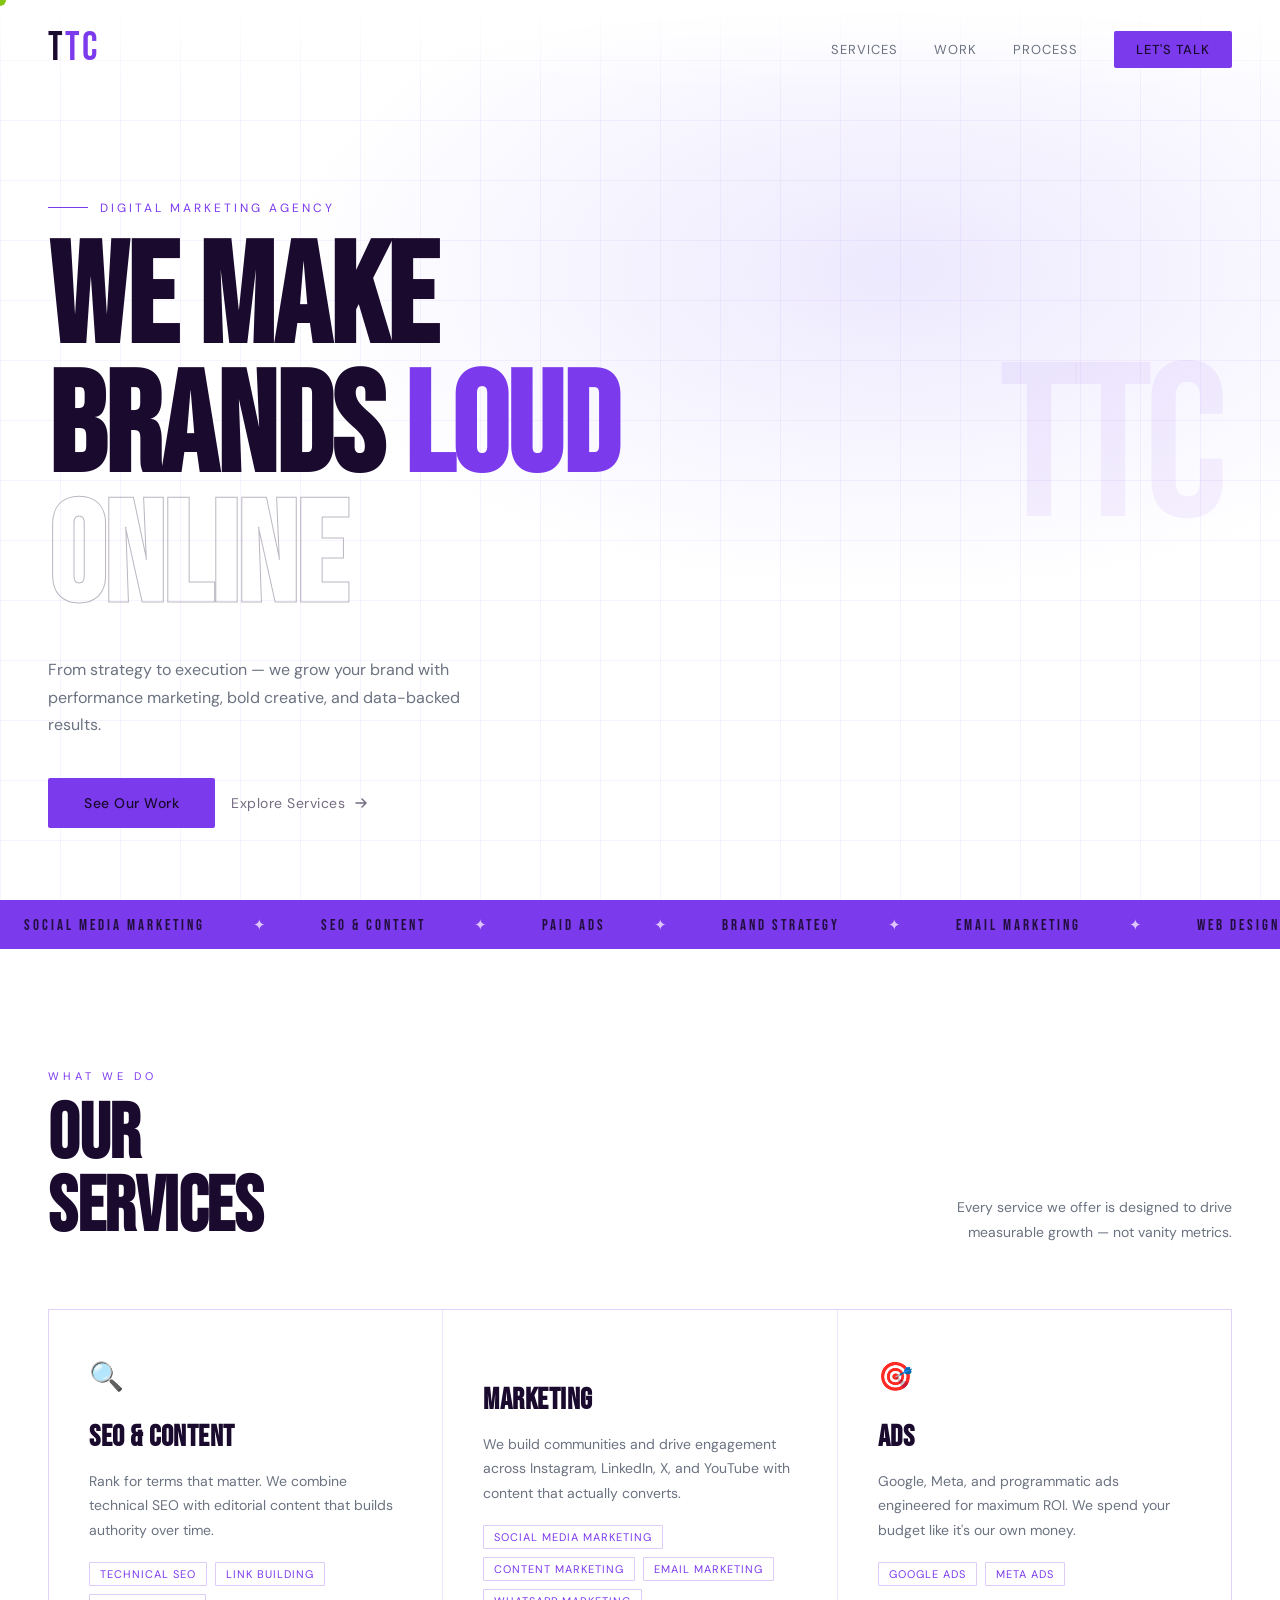
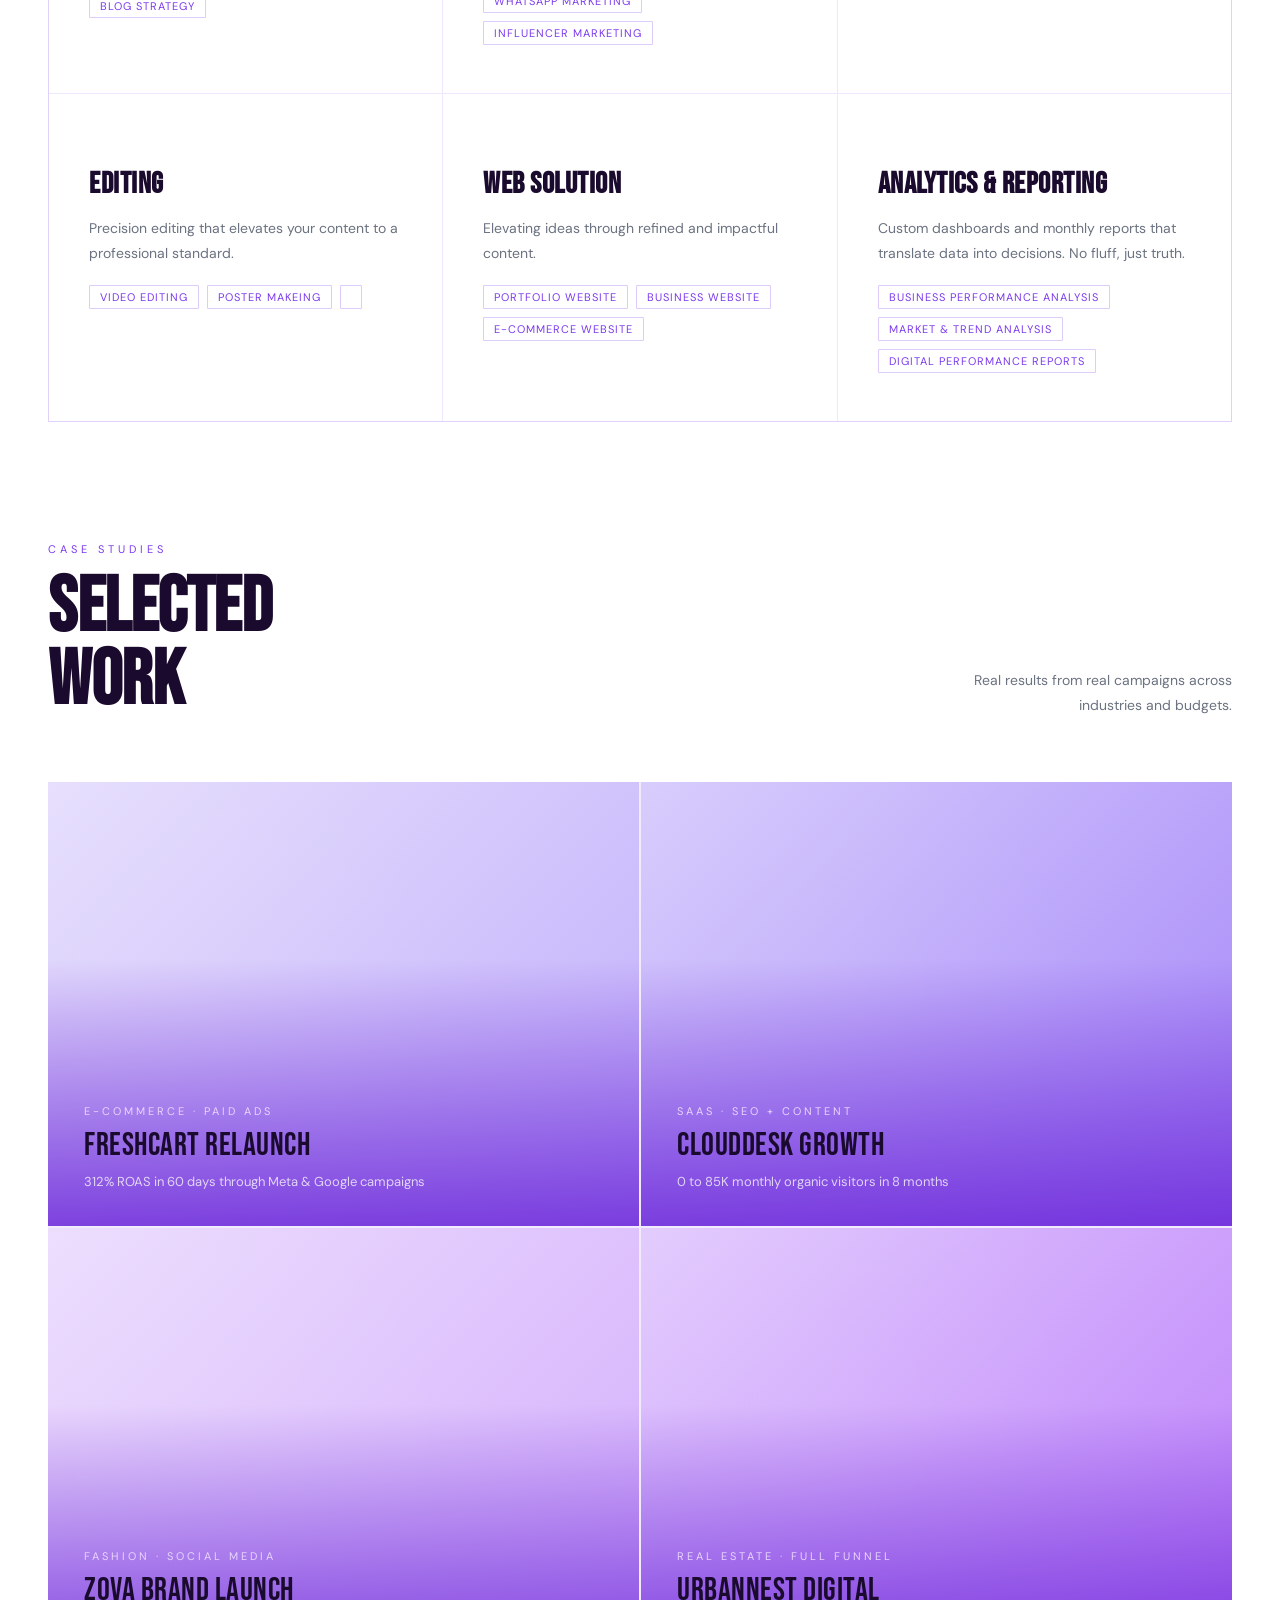
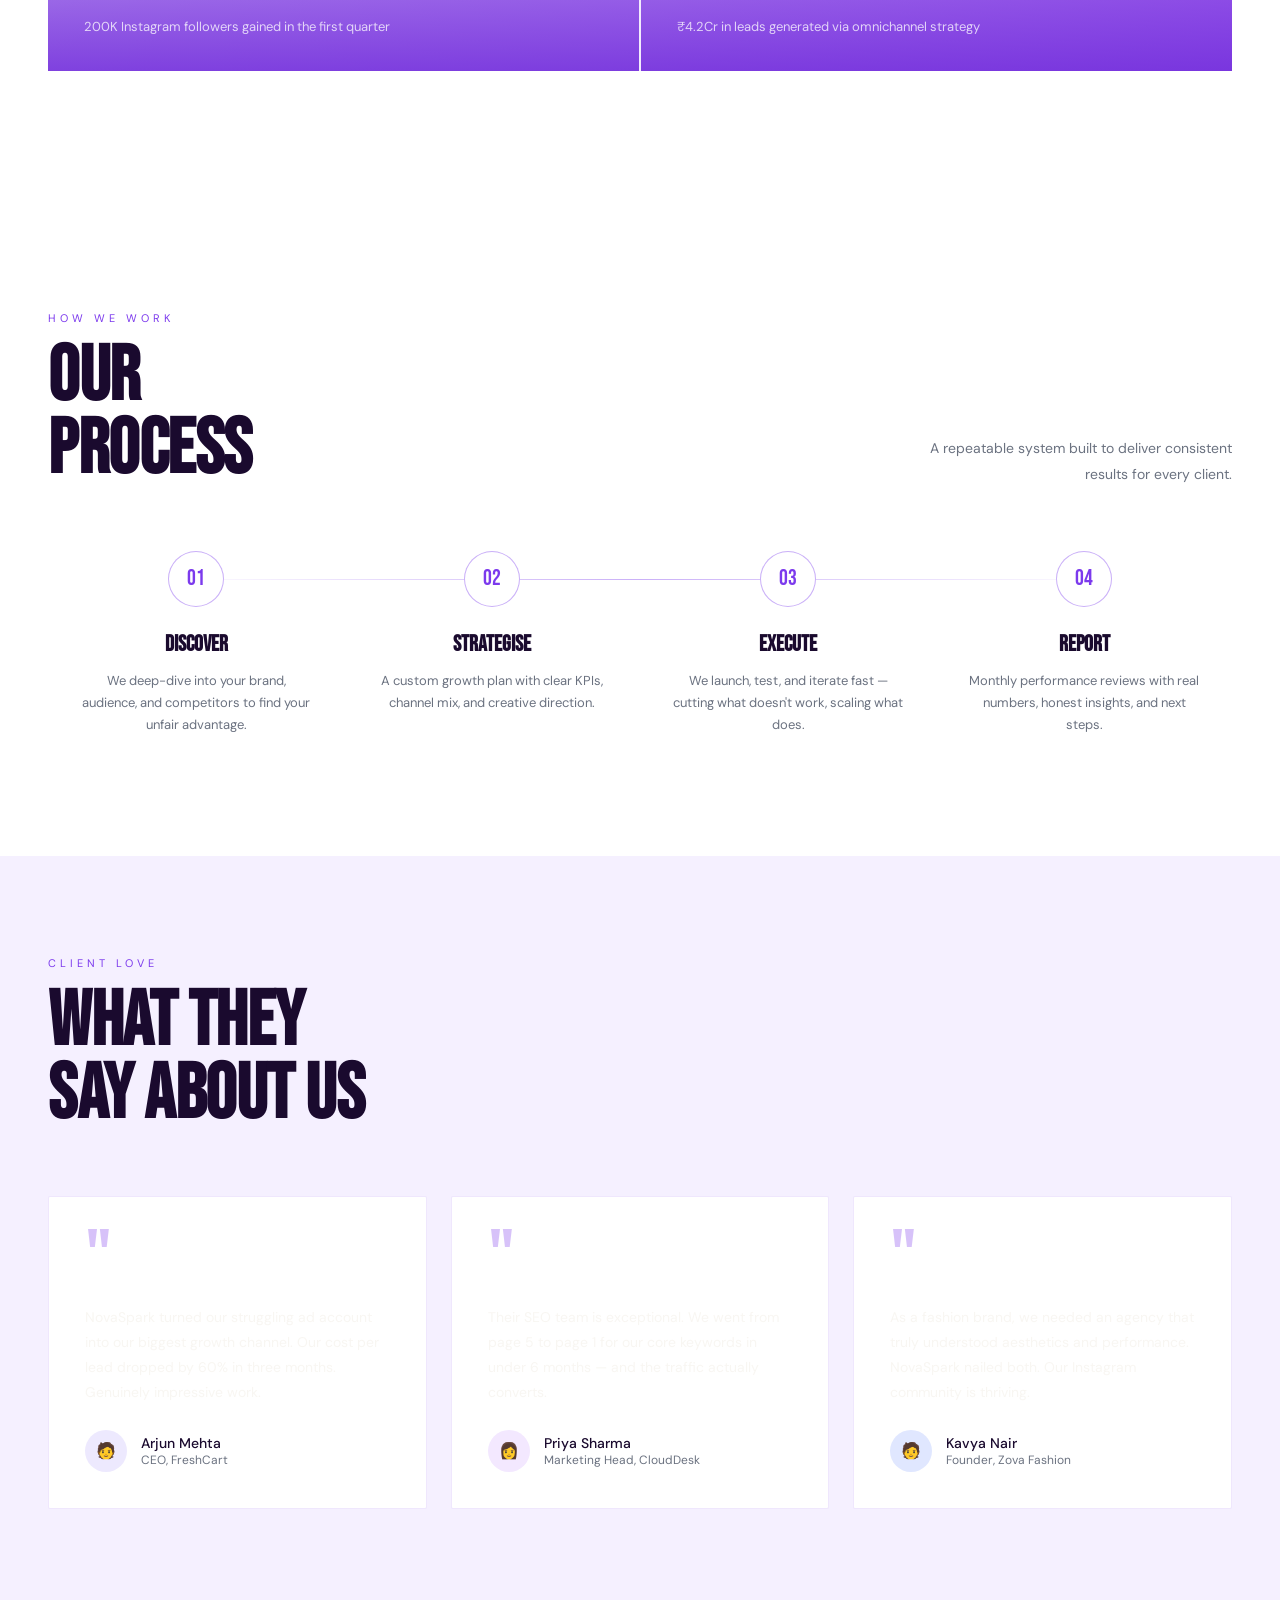
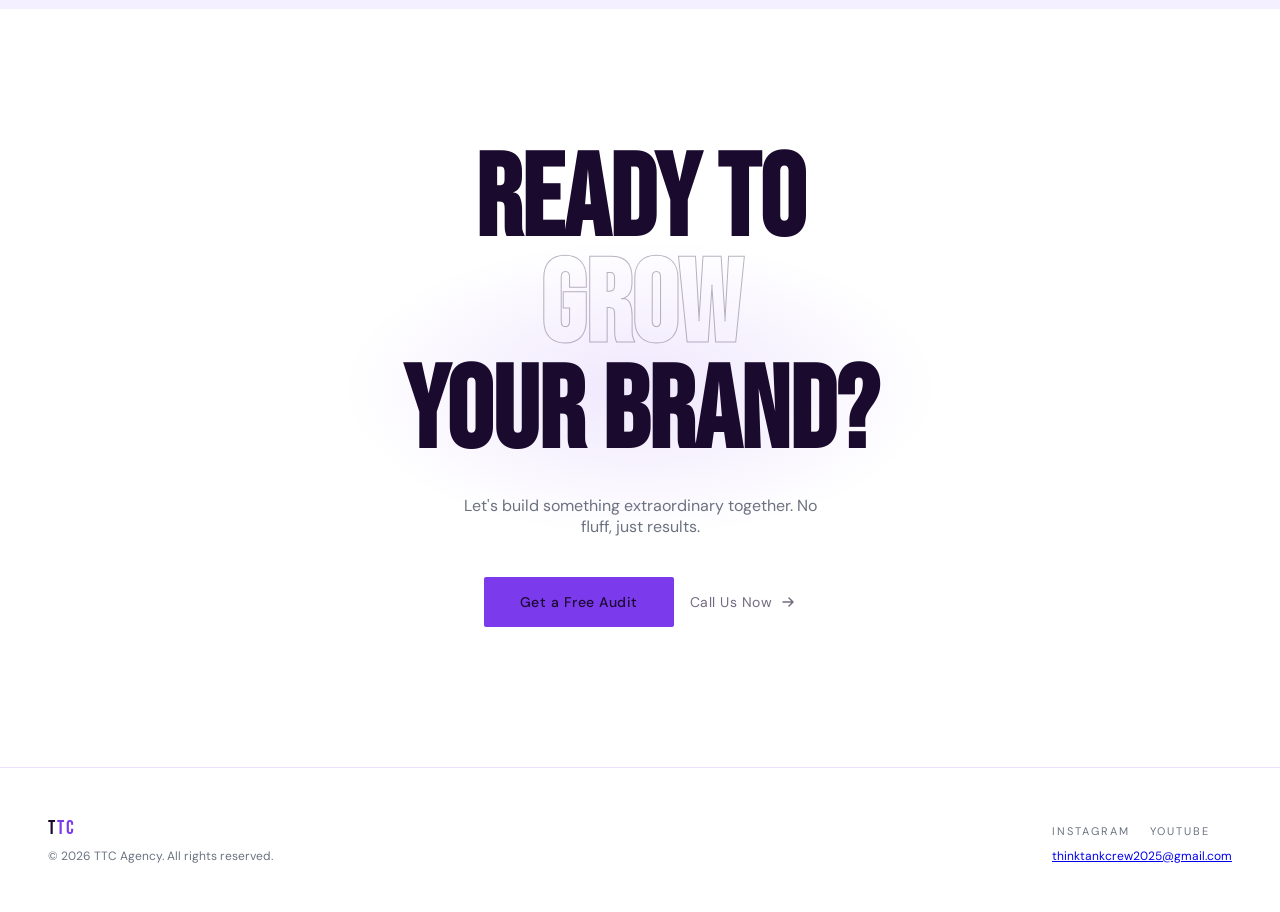
<file: digital-marketing-portfolio.html>
<!DOCTYPE html>
<html lang="en">
<head>
<meta charset="UTF-8">
<meta name="viewport" content="width=device-width, initial-scale=1.0">
<title>NovaSpark Digital – Marketing Agency Portfolio</title>
<link href="https://fonts.googleapis.com/css2?family=Bebas+Neue&family=DM+Sans:ital,wght@0,300;0,400;0,500;1,300&display=swap" rel="stylesheet">
<style>
  *, *::before, *::after { box-sizing: border-box; margin: 0; padding: 0; }

  :root {
    --black: #ffffff;
    --white: #1a0a2e;
    --accent: #7c3aed;
    --accent2: #a855f7;
    --gray: #f3f0ff;
    --muted: #6b7280;
    --font-display: 'Bebas Neue', sans-serif;
    --font-body: 'DM Sans', sans-serif;
  }

  html { scroll-behavior: smooth; }

  body {
    background: var(--black);
    color: var(--white);
    font-family: var(--font-body);
    overflow-x: hidden;
    cursor: none;
  }

  /* Custom cursor */
  #cursor {
    width: 12px; height: 12px;
    background: var(--accent);
    border-radius: 50%;
    position: fixed; top: 0; left: 0;
    pointer-events: none; z-index: 9999;
    transform: translate(-50%,-50%);
    transition: transform 0.1s, width 0.2s, height 0.2s, background 0.2s;
    mix-blend-mode: difference;
  }
  #cursor.big { width: 48px; height: 48px; background: var(--accent2); }

  /* NAV */
  nav {
    position: fixed; top: 0; left: 0; right: 0; z-index: 100;
    display: flex; justify-content: space-between; align-items: center;
    padding: 24px 48px;
    background: linear-gradient(to bottom, rgba(255,255,255,0.97), transparent);
  }
  .logo {
    font-family: var(--font-display);
    font-size: 40px;
    letter-spacing: 2px;
    color: var(--white);
    text-decoration: none;
  }
  .logo span { color: var(--accent); }
  nav ul { list-style: none; display: flex; gap: 36px; }
  nav ul li a {
    color: var(--muted);
    text-decoration: none;
    font-size: 13px;
    letter-spacing: 1px;
    text-transform: uppercase;
    transition: color 0.2s;
  }
  nav ul li a:hover { color: var(--white); }
  .nav-cta {
    background: var(--accent);
    color: var(--white) !important;
    padding: 10px 22px;
    border-radius: 2px;
    font-weight: 500 !important;
  }
  .nav-cta:hover { background: #6d28d9; color: var(--black) !important; }

  /* HERO */
  .hero {
    min-height: 100vh;
    display: flex; flex-direction: column;
    justify-content: flex-end;
    padding: 0 48px 72px;
    position: relative;
    overflow: hidden;
  }
  .hero-bg {
    position: absolute; inset: 0; z-index: 0;
    background: radial-gradient(ellipse 80% 60% at 70% 30%, #ede9fe 0%, #ffffff 60%);
  }
  .hero-grid {
    position: absolute; inset: 0; z-index: 0;
    background-image: linear-gradient(rgba(124,58,237,0.06) 1px, transparent 1px),
                      linear-gradient(90deg, rgba(124,58,237,0.06) 1px, transparent 1px);
    background-size: 60px 60px;
  }
  .hero-counter {
    position: absolute; top: 50%; right: 60px;
    transform: translateY(-50%);
    font-family: var(--font-display);
    font-size: 220px;
    color: rgba(124,58,237,0.07);
    letter-spacing: -8px;
    user-select: none;
    z-index: 0;
  }
  .hero-tag {
    font-size: 12px; letter-spacing: 3px; text-transform: uppercase;
    color: var(--accent); margin-bottom: 20px; position: relative; z-index: 1;
    display: flex; align-items: center; gap: 12px;
  }
  .hero-tag::before {
    content: ''; display: block;
    width: 40px; height: 1px; background: var(--accent);
  }
  .hero h1 {
    font-family: var(--font-display);
    font-size: clamp(72px, 11vw, 150px);
    line-height: 0.92;
    letter-spacing: -1px;
    position: relative; z-index: 1;
    animation: fadeUp 0.9s ease both;
  }
  .hero h1 em {
    font-style: normal;
    color: var(--accent);
    -webkit-text-stroke: 0px;
  }
  .hero h1 .outline {
    -webkit-text-stroke: 1px rgba(26,10,46,0.3);
    color: transparent;
  }
  .hero-sub {
    margin-top: 32px;
    font-size: 16px;
    color: var(--muted);
    max-width: 420px;
    line-height: 1.7;
    position: relative; z-index: 1;
    animation: fadeUp 0.9s 0.15s ease both;
  }
  .hero-actions {
    margin-top: 40px;
    display: flex; gap: 16px; align-items: center;
    position: relative; z-index: 1;
    animation: fadeUp 0.9s 0.25s ease both;
  }
  .btn-primary {
    background: var(--accent); color: var(--white);
    padding: 16px 36px; border: none;
    font-family: var(--font-body); font-size: 14px; font-weight: 500;
    letter-spacing: 0.5px; cursor: none;
    border-radius: 2px; text-decoration: none;
    transition: background 0.2s, transform 0.15s;
    display: inline-block;
  }
  .btn-primary:hover { background: #6d28d9; transform: translateY(-2px); }
  .btn-ghost {
    color: var(--white); font-size: 14px; letter-spacing: 0.5px;
    text-decoration: none; display: flex; align-items: center; gap: 8px;
    opacity: 0.6; transition: opacity 0.2s;
  }
  .btn-ghost:hover { opacity: 1; }
  .btn-ghost svg { transition: transform 0.2s; }
  .btn-ghost:hover svg { transform: translateX(4px); }

  /* MARQUEE */
  .marquee-wrap {
    background: var(--accent);
    padding: 14px 0;
    overflow: hidden;
    white-space: nowrap;
  }
  .marquee-track {
    display: inline-block;
    animation: marquee 18s linear infinite;
  }
  .marquee-track span {
    font-family: var(--font-display);
    font-size: 15px;
    letter-spacing: 3px;
    text-transform: uppercase;
    color: var(--white);
    margin: 0 24px;
    opacity: 0.9;
  }
  .marquee-track span.dot { color: #e9d5ff; }

  /* STATS */
  .stats {
    display: grid;
    grid-template-columns: repeat(4, 1fr);
    border-top: 1px solid rgba(124,58,237,0.15);
    border-bottom: 1px solid rgba(124,58,237,0.15);
  }
  .stat-item {
    padding: 48px 48px;
    border-right: 1px solid rgba(124,58,237,0.15);
  }
  .stat-item:last-child { border-right: none; }
  .stat-num {
    font-family: var(--font-display);
    font-size: 64px;
    color: var(--white);
    line-height: 1;
  }
  .stat-num span { color: var(--accent); }
  .stat-label {
    font-size: 13px;
    color: var(--muted);
    margin-top: 8px;
    letter-spacing: 0.5px;
  }

  /* SERVICES */
  .section { padding: 120px 48px; }
  .section-header {
    display: flex;
    justify-content: space-between;
    align-items: flex-end;
    margin-bottom: 64px;
  }
  .section-label {
    font-size: 11px; letter-spacing: 4px;
    text-transform: uppercase; color: var(--accent);
    margin-bottom: 16px;
  }
  .section-title {
    font-family: var(--font-display);
    font-size: clamp(42px, 6vw, 80px);
    line-height: 0.95;
    letter-spacing: -0.5px;
  }
  .section-desc {
    max-width: 320px;
    font-size: 14px; color: var(--muted);
    line-height: 1.8;
    text-align: right;
  }

  .services-grid {
    display: grid;
    grid-template-columns: repeat(3, 1fr);
    gap: 1px;
    background: rgba(124,58,237,0.12);
    border: 1px solid rgba(124,58,237,0.12);
  }
  .service-card {
    background: var(--black);
    padding: 48px 40px;
    transition: background 0.3s;
    position: relative;
    overflow: hidden;
    cursor: none;
  }
  .service-card::after {
    content: '';
    position: absolute; bottom: 0; left: 0;
    height: 2px; width: 0;
    background: var(--accent);
    transition: width 0.4s ease;
  }
  .service-card:hover { background: #faf5ff; }
  .service-card:hover::after { width: 100%; }
  .service-icon {
    font-size: 28px; margin-bottom: 24px;
  }
  .service-num {
    position: absolute; top: 40px; right: 40px;
    font-family: var(--font-display);
    font-size: 48px;
    color: rgba(255,255,255,0.05);
  }
  .service-card h3 {
    font-family: var(--font-display);
    font-size: 30px;
    letter-spacing: 0.5px;
    margin-bottom: 14px;
    color: var(--white);
  }
  .service-card p {
    font-size: 14px; color: var(--muted); line-height: 1.75;
  }
  .service-tags {
    margin-top: 20px;
    display: flex; flex-wrap: wrap; gap: 8px;
  }
  .tag {
    font-size: 11px; letter-spacing: 1px;
    text-transform: uppercase;
    border: 1px solid rgba(124,58,237,0.25);
    padding: 4px 10px;
    border-radius: 1px;
    color: var(--accent);
  }

  /* WORK / CASE STUDIES */
  .work-grid {
    display: grid;
    grid-template-columns: repeat(2, 1fr);
    gap: 2px;
    background: rgba(124,58,237,0.1);
  }
  .work-item {
    position: relative;
    overflow: hidden;
    aspect-ratio: 4/3;
    background: #ede9fe;
    cursor: none;
  }
  .work-item.tall { aspect-ratio: 3/4; }
  .work-bg {
    position: absolute; inset: 0;
    transition: transform 0.6s ease;
  }
  .work-item:hover .work-bg { transform: scale(1.05); }
  .work-overlay {
    position: absolute; inset: 0;
    background: linear-gradient(to top, rgba(109,40,217,0.85) 0%, rgba(109,40,217,0.05) 60%);
    display: flex; flex-direction: column;
    justify-content: flex-end;
    padding: 36px;
  }
  .work-cat {
    font-size: 11px; letter-spacing: 3px;
    text-transform: uppercase; color: #e9d5ff;
    margin-bottom: 8px;
  }
  .work-title {
    font-family: var(--font-display);
    font-size: 32px; letter-spacing: 0.5px;
    margin-bottom: 8px;
  }
  .work-desc { font-size: 13px; color: rgba(255,255,255,0.75); }
  .work-arrow {
    position: absolute; top: 28px; right: 28px;
    width: 40px; height: 40px;
    border: 1px solid rgba(255,255,255,0.2);
    border-radius: 50%;
    display: flex; align-items: center; justify-content: center;
    opacity: 0; transition: opacity 0.3s;
  }
  .work-item:hover .work-arrow { opacity: 1; }

  /* PROCESS */
  .process-steps {
    display: grid;
    grid-template-columns: repeat(4, 1fr);
    gap: 0;
    position: relative;
  }
  .process-steps::before {
    content: '';
    position: absolute;
    top: 28px; left: 10%; right: 10%;
    height: 1px;
    background: linear-gradient(to right, transparent, rgba(124,58,237,0.4), transparent);
  }
  .process-step { padding: 0 32px; text-align: center; }
  .step-num {
    width: 56px; height: 56px;
    border: 1px solid rgba(124,58,237,0.4);
    border-radius: 50%;
    display: flex; align-items: center; justify-content: center;
    font-family: var(--font-display);
    font-size: 22px; color: var(--accent);
    margin: 0 auto 24px;
    background: var(--black);
    position: relative; z-index: 1;
  }
  .process-step h4 {
    font-family: var(--font-display);
    font-size: 22px; margin-bottom: 12px;
  }
  .process-step p { font-size: 13px; color: var(--muted); line-height: 1.7; }

  /* TESTIMONIAL */
  .testimonial-section {
    background: #f5f0ff;
    padding: 100px 48px;
  }
  .testimonial-grid {
    display: grid;
    grid-template-columns: 1fr 1fr 1fr;
    gap: 24px;
    margin-top: 64px;
  }
  .testimonial-card {
    background: #ffffff;
    padding: 36px;
    border: 1px solid rgba(124,58,237,0.12);
    border-radius: 2px;
    position: relative;
  }
  .quote-mark {
    font-family: var(--font-display);
    font-size: 80px; line-height: 0.7;
    color: var(--accent); opacity: 0.3;
    margin-bottom: 16px;
  }
  .testimonial-card p {
    font-size: 14px; line-height: 1.8; color: rgba(245,243,238,0.75);
    margin-bottom: 24px;
  }
  .testimonial-author { display: flex; align-items: center; gap: 14px; }
  .avatar {
    width: 42px; height: 42px; border-radius: 50%;
    display: flex; align-items: center; justify-content: center;
    font-size: 16px; font-weight: 500;
    flex-shrink: 0;
  }
  .avatar.a1 { background: #ede9fe; }
  .avatar.a2 { background: #f3e8ff; }
  .avatar.a3 { background: #e0e7ff; }
  .author-name { font-size: 14px; font-weight: 500; }
  .author-role { font-size: 12px; color: var(--muted); }

  /* CTA */
  .cta-section {
    padding: 140px 48px;
    text-align: center;
    position: relative;
    overflow: hidden;
  }
  .cta-glow {
    position: absolute; top: 50%; left: 50%;
    transform: translate(-50%,-50%);
    width: 600px; height: 300px;
    background: radial-gradient(ellipse, rgba(124,58,237,0.12) 0%, transparent 70%);
    pointer-events: none;
  }
  .cta-section h2 {
    font-family: var(--font-display);
    font-size: clamp(56px, 9vw, 120px);
    line-height: 0.92;
    position: relative; z-index: 1;
  }
  .cta-section h2 .outline {
    -webkit-text-stroke: 1px rgba(26,10,46,0.3);
    color: transparent;
  }
  .cta-section p {
    font-size: 16px; color: var(--muted);
    margin: 28px auto; max-width: 380px;
    position: relative; z-index: 1;
  }
  .cta-actions { position: relative; z-index: 1; display: flex; gap: 16px; justify-content: center; margin-top: 40px; }

  /* FOOTER */
  footer {
    border-top: 1px solid rgba(124,58,237,0.15);
    padding: 48px;
    display: flex;
    justify-content: space-between;
    align-items: center;
  }
  .footer-left .logo { font-size: 20px; }
  .footer-right { font-size: 12px; color: var(--muted); }
  .social-links { display: flex; gap: 20px; margin-top: 8px; }
  .social-links a {
    font-size: 11px; letter-spacing: 2px; text-transform: uppercase;
    color: var(--muted); text-decoration: none; transition: color 0.2s;
  }
  .social-links a:hover { color: var(--accent); }

  @keyframes fadeUp {
    from { opacity: 0; transform: translateY(30px); }
    to { opacity: 1; transform: translateY(0); }
  }
  @keyframes marquee {
    from { transform: translateX(0); }
    to { transform: translateX(-50%); }
  }

  /* Work item backgrounds using CSS */
  .w1 { background: linear-gradient(135deg, #ede9fe, #c4b5fd); }
  .w2 { background: linear-gradient(135deg, #ddd6fe, #a78bfa); }
  .w3 { background: linear-gradient(135deg, #f3e8ff, #d8b4fe); }
  .w4 { background: linear-gradient(135deg, #e9d5ff, #c084fc); }

  .w1::before, .w2::before, .w3::before, .w4::before {
    content: '';
    position: absolute; inset: 0;
    background-image: radial-gradient(circle at 30% 40%, rgba(255,255,255,0.03) 0%, transparent 60%);
  }
</style>
</head>
<body>

<div id="cursor"></div>

<!-- NAV -->
<nav>
  <a href="#" class="logo">T<span>Tc</span></a>
  <ul>
    <li><a href="#services">Services</a></li>
    <li><a href="#work">Work</a></li>
    <li><a href="#process">Process</a></li>
    <li><a href="#contact" class="nav-cta">Let's Talk</a></li>
  </ul>
</nav>

<!-- HERO -->
<section class="hero">
  <div class="hero-bg"></div>
  <div class="hero-grid"></div>
  <div class="hero-counter">Ttc</div>

  <div class="hero-tag">Digital Marketing Agency</div>
  <h1>
    WE MAKE<br>
    BRANDS <em>LOUD</em><br>
    <span class="outline">ONLINE</span>
  </h1>
  <p class="hero-sub">
    From strategy to execution — we grow your brand with performance marketing, bold creative, and data-backed results.
  </p>
  <div class="hero-actions">
    <a href="#work" class="btn-primary">See Our Work</a>
    <a href="#services" class="btn-ghost">
      Explore Services
      <svg width="16" height="16" viewBox="0 0 16 16" fill="none">
        <path d="M3 8h10M9 4l4 4-4 4" stroke="currentColor" stroke-width="1.5" stroke-linecap="round" stroke-linejoin="round"/>
      </svg>
    </a>
  </div>
</section>

<!-- MARQUEE -->
<div class="marquee-wrap">
  <div class="marquee-track">
    <span>Social Media Marketing</span><span class="dot">✦</span>
    <span>SEO & Content</span><span class="dot">✦</span>
    <span>Paid Ads</span><span class="dot">✦</span>
    <span>Brand Strategy</span><span class="dot">✦</span>
    <span>Email Marketing</span><span class="dot">✦</span>
    <span>Web Design</span><span class="dot">✦</span>
    <span>Analytics</span><span class="dot">✦</span>
    <span>Video Production</span><span class="dot">✦</span>
    <span>Social Media Marketing</span><span class="dot">✦</span>
    <span>SEO & Content</span><span class="dot">✦</span>
    <span>Paid Ads</span><span class="dot">✦</span>
    <span>Brand Strategy</span><span class="dot">✦</span>
    <span>Email Marketing</span><span class="dot">✦</span>
    <span>Web Design</span><span class="dot">✦</span>
    <span>Analytics</span><span class="dot">✦</span>
    <span>Video Production</span><span class="dot">✦</span>
    <span>Social Media Marketing</span><span class="dot">✦</span>
    <span>SEO & Content</span><span class="dot">✦</span>
    <span>Paid Ads</span><span class="dot">✦</span>
    <span>Brand Strategy</span><span class="dot">✦</span>
    <span>Email Marketing</span><span class="dot">✦</span>
    <span>Web Design</span><span class="dot">✦</span>
    <span>Analytics</span><span class="dot">✦</span>
    <span>Video Production</span><span class="dot">✦</span>
    <span>Social Media Marketing</span><span class="dot">✦</span>
    <span>SEO & Content</span><span class="dot">✦</span>
    <span>Paid Ads</span><span class="dot">✦</span>
    <span>Brand Strategy</span><span class="dot">✦</span>
    <span>Email Marketing</span><span class="dot">✦</span>
    <span>Web Design</span><span class="dot">✦</span>
    <span>Analytics</span><span class="dot">✦</span>
    <span>Video Production</span><span class="dot">✦</span>
  </div>
</div>



<!-- SERVICES -->
<section class="section" id="services">
  <div class="section-header">
    <div>
      <p class="section-label">What We Do</p>
      <h2 class="section-title">OUR<br>SERVICES</h2>
    </div>
    <p class="section-desc">Every service we offer is designed to drive measurable growth — not vanity metrics.</p>
  </div>

<div class="services-grid">
  <div class="service-card">
      <div class="service-icon">🔍</div>
      <div class="service-num">03</div>
      <h3>SEO & CONTENT</h3>
      <p>Rank for terms that matter. We combine technical SEO with editorial content that builds authority over time.</p>
      <div class="service-tags">
        <span class="tag">Technical SEO</span>
        <span class="tag">Link Building</span>
        <span class="tag">Blog Strategy</span>
      </div>
    </div>


  
    <div class="service-card">
      <div class="service-icon"></div>
      <div class="service-num">01</div>
      <h3> MARKETING</h3>
      <p>We build communities and drive engagement across Instagram, LinkedIn, X, and YouTube with content that actually converts.</p>
      <div class="service-tags">
        <span class="tag">Social Media Marketing</span>
        <span class="tag">Content Marketing</span>
        <span class="tag">Email Marketing</span>
        <span class="tag">Whatsapp Marketing</span>
        <span class="tag">Influencer Marketing</span>
      </div>
    </div>



    <div class="service-card">
      <div class="service-icon">🎯</div>
      <div class="service-num">02</div>
      <h3> ADS</h3>
      <p>Google, Meta, and programmatic ads engineered for maximum ROI. We spend your budget like it's our own money.</p>
      <div class="service-tags">
        <span class="tag">Google Ads</span>
        <span class="tag">Meta Ads</span>
        
      </div>
    </div>
  
    <div class="service-card">
      <div class="service-icon"></div>
      <div class="service-num">04</div>
      <h3>EDITING</h3>
      <p>Precision editing that elevates your content to a professional standard.</p>
      <div class="service-tags">
        <span class="tag">Video Editing</span>
        <span class="tag">Poster Makeing</span>
        <span class="tag"></span>
      </div>
    </div>
    <div class="service-card">
      <div class="service-icon"></div>
      <div class="service-num">05</div>
      <h3>WEB SOLUTION</h3>
      <p>Elevating ideas through refined and impactful content.</p>
      <div class="service-tags">
        <span class="tag">Portfolio Website</span>
        <span class="tag">Business Website</span>
        <span class="tag">E-commerce Website</span>
      </div>
    </div>
    <div class="service-card">
      <div class="service-icon"></div>
      <div class="service-num">06</div>
      <h3>ANALYTICS & REPORTING</h3>
      <p>Custom dashboards and monthly reports that translate data into decisions. No fluff, just truth.</p>
      <div class="service-tags">
        <span class="tag">Business Performance Analysis</span>
        <span class="tag">Market & Trend Analysis</span>
        <span class="tag">Digital Performance Reports</span>
      </div>
    </div>
  </div>
</section>

<!-- WORK -->
<section class="section" id="work" style="padding-top: 0;">
  <div class="section-header">
    <div>
      <p class="section-label">Case Studies</p>
      <h2 class="section-title">SELECTED<br>WORK</h2>
    </div>
    <p class="section-desc">Real results from real campaigns across industries and budgets.</p>
  </div>

  <div class="work-grid">
    <div class="work-item">
      <div class="work-bg w1"></div>
      <div class="work-overlay">
        <div class="work-cat">E-Commerce · Paid Ads</div>
        <div class="work-title">FreshCart Relaunch</div>
        <div class="work-desc">312% ROAS in 60 days through Meta & Google campaigns</div>
      </div>
      <div class="work-arrow">→</div>
    </div>
    <div class="work-item">
      <div class="work-bg w2"></div>
      <div class="work-overlay">
        <div class="work-cat">SaaS · SEO + Content</div>
        <div class="work-title">CloudDesk Growth</div>
        <div class="work-desc">0 to 85K monthly organic visitors in 8 months</div>
      </div>
      <div class="work-arrow">→</div>
    </div>
    <div class="work-item">
      <div class="work-bg w3"></div>
      <div class="work-overlay">
        <div class="work-cat">Fashion · Social Media</div>
        <div class="work-title">Zova Brand Launch</div>
        <div class="work-desc">200K Instagram followers gained in the first quarter</div>
      </div>
      <div class="work-arrow">→</div>
    </div>
    <div class="work-item">
      <div class="work-bg w4"></div>
      <div class="work-overlay">
        <div class="work-cat">Real Estate · Full Funnel</div>
        <div class="work-title">UrbanNest Digital</div>
        <div class="work-desc">₹4.2Cr in leads generated via omnichannel strategy</div>
      </div>
      <div class="work-arrow">→</div>
    </div>
  </div>
</section>

<!-- PROCESS -->
<section class="section" id="process">
  <div class="section-header">
    <div>
      <p class="section-label">How We Work</p>
      <h2 class="section-title">OUR<br>PROCESS</h2>
    </div>
    <p class="section-desc">A repeatable system built to deliver consistent results for every client.</p>
  </div>

  <div class="process-steps">
    <div class="process-step">
      <div class="step-num">01</div>
      <h4>DISCOVER</h4>
      <p>We deep-dive into your brand, audience, and competitors to find your unfair advantage.</p>
    </div>
    <div class="process-step">
      <div class="step-num">02</div>
      <h4>STRATEGISE</h4>
      <p>A custom growth plan with clear KPIs, channel mix, and creative direction.</p>
    </div>
    <div class="process-step">
      <div class="step-num">03</div>
      <h4>EXECUTE</h4>
      <p>We launch, test, and iterate fast — cutting what doesn't work, scaling what does.</p>
    </div>
    <div class="process-step">
      <div class="step-num">04</div>
      <h4>REPORT</h4>
      <p>Monthly performance reviews with real numbers, honest insights, and next steps.</p>
    </div>
  </div>
</section>

<!-- TESTIMONIALS -->
<div class="testimonial-section">
  <div>
    <p class="section-label">Client Love</p>
    <h2 class="section-title">WHAT THEY<br>SAY ABOUT US</h2>
  </div>
  <div class="testimonial-grid">
    <div class="testimonial-card">
      <div class="quote-mark">"</div>
      <p>NovaSpark turned our struggling ad account into our biggest growth channel. Our cost per lead dropped by 60% in three months. Genuinely impressive work.</p>
      <div class="testimonial-author">
        <div class="avatar a1">🧑</div>
        <div>
          <div class="author-name">Arjun Mehta</div>
          <div class="author-role">CEO, FreshCart</div>
        </div>
      </div>
    </div>
    <div class="testimonial-card">
      <div class="quote-mark">"</div>
      <p>Their SEO team is exceptional. We went from page 5 to page 1 for our core keywords in under 6 months — and the traffic actually converts.</p>
      <div class="testimonial-author">
        <div class="avatar a2">👩</div>
        <div>
          <div class="author-name">Priya Sharma</div>
          <div class="author-role">Marketing Head, CloudDesk</div>
        </div>
      </div>
    </div>
    <div class="testimonial-card">
      <div class="quote-mark">"</div>
      <p>As a fashion brand, we needed an agency that truly understood aesthetics and performance. NovaSpark nailed both. Our Instagram community is thriving.</p>
      <div class="testimonial-author">
        <div class="avatar a3">🧑</div>
        <div>
          <div class="author-name">Kavya Nair</div>
          <div class="author-role">Founder, Zova Fashion</div>
        </div>
      </div>
    </div>
  </div>
</div>

<!-- CTA -->
<section class="cta-section" id="contact">
  <div class="cta-glow"></div>
  <h2>
    READY TO<br>
    <span class="outline">GROW</span><br>
    YOUR BRAND?
  </h2>
  <p>Let's build something extraordinary together. No fluff, just results.</p>
  <div class="cta-actions">
    <a href="mailto: jegan171104@email.com" class="btn-primary">Get a Free Audit</a>
    <a href="https://wa.me/916381110113" class="btn-ghost" target="_blank">
      Call Us Now
      <svg width="16" height="16" viewBox="0 0 16 16" fill="none">
        <path d="M3 8h10M9 4l4 4-4 4" stroke="currentColor" stroke-width="1.5" stroke-linecap="round" stroke-linejoin="round"/>
      </svg>
    </a>
  </div>
</section>

<!-- FOOTER -->
<footer>
  <div class="footer-left">
    <a href="#" class="logo">T<span>TC</span></a>
    <p style="font-size:12px; color:var(--muted); margin-top:8px;">© 2026 TTC Agency. All rights reserved.</p>
  </div>
  <div class="footer-right">
    <div class="social-links">
      <a href="https://www.instagram.com/thinktank_crew/" target="_blank">Instagram</a>
      <a href="https://youtube.com/@thinktankcrew?si=W-JcFl728--2I404" target="_blank">YouTube</a>
    </div>
    <p style="margin-top:10px;"><a href="mailto:jegan171104@email.com">thinktankcrew2025@gmail.com</a></p>
  </div>
</footer>

<script>
  // Custom cursor
  const cursor = document.getElementById('cursor');
  document.addEventListener('mousemove', e => {
    cursor.style.left = e.clientX + 'px';
    cursor.style.top = e.clientY + 'px';
  });
  document.querySelectorAll('a, button, .service-card, .work-item, input').forEach(el => {
    el.addEventListener('mouseenter', () => cursor.classList.add('big'));
    el.addEventListener('mouseleave', () => cursor.classList.remove('big'));
  });
</script>
</body>
</html>
</file>
